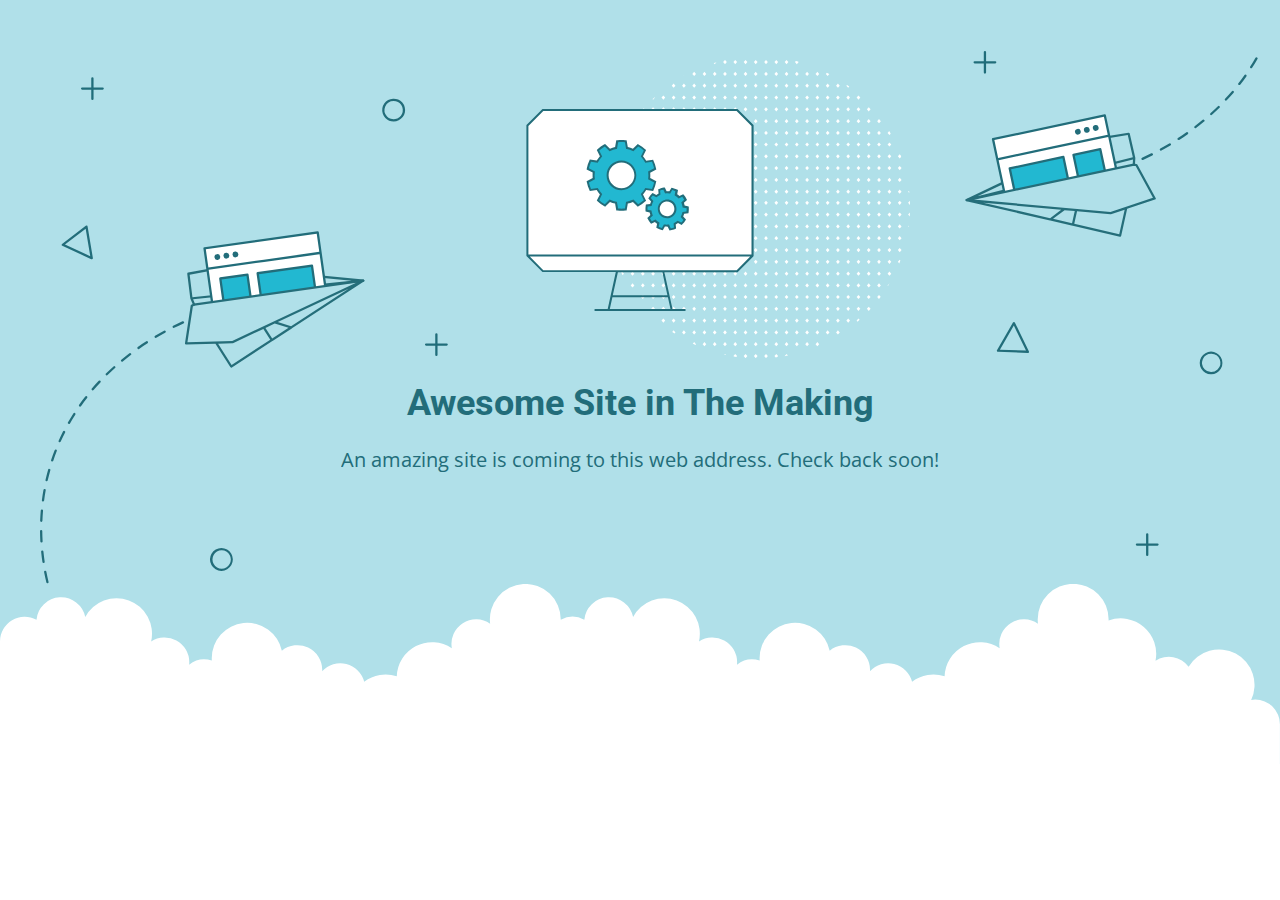
<file: Default.html>
<!DOCTYPE html>
<html lang="en">
<head>
    <meta charset="utf-8" />
    <meta name="viewport" content="width=device-width, initial-scale=1.0">
    <meta http-equiv="cache-control" content="no-store,max-age=0" />
    <meta name="robots" content="noindex" />
    <title>Under construction - Awesome site in the making!</title>
    <link href="https://fonts.googleapis.com/css?family=Open+Sans:400,700%7CRoboto:400,700" rel="stylesheet">
<style>
    * {
        box-sizing: border-box;
        -moz-box-sizing: border-box;
        -webkit-tap-highlight-color: transparent;
    }
    body {
        margin: 0;
        padding: 0;
        height: 100%;
        -webkit-text-size-adjust: 100%;
    }
    .fit-wide {
        position: relative;
        overflow: hidden;
        max-width: 1240px;
        margin: 0 auto;
        padding-top: 60px;
        padding-bottom: 60px;
        padding-left: 20px;
        padding-right: 20px;
    }
    .background-wrap { position: relative; }
    .background-wrap.cloud-blue { background-color: #b0e0e9; }
    .background-wrap.white { background-color: #fff; }
    .title { 
        position: relative; 
        text-align: center;
        margin: 20px auto 10px;
    }
    .title--regular { font-family: 'Roboto', Arial, sans-serif; }
    .title--size-large { font-size: 36px; line-height: 46px; }
    .title--size-semimedium { font-size: 20px; line-height: 28px; }
    .title--weight-normal { font-weight: 400; }
    .title--weight-bold { font-weight: 700; }
    .title--subtitle { 
        padding-bottom: 40px; 
        font-family: 'Open Sans', Arial ,sans-serif; 
        text-align: center;
    }
    .error h1,
    .error p { color: #226d7a; }
    .error--bg__cover {
        position: absolute;
        top: 0;
        width: 100%;
    }
    .error--shape__clouds svg {
        display: block;
    }
    .abstract-half-dot--circle {
        z-index: 0;
        position: absolute;
        left: 15em;
        right: 0;
        width: 300px;
        height: 300px;
        margin: 0 auto;
    }
    .icon-graphic {
        z-index: 1;
        position: relative;
        width: 300px;
        height: 300px;
        margin: 0 auto;
    }
    @media screen and (max-width: 767px) {
        .error--bg__cover { display: none; }
        .abstract-half-dot--circle { left: 0; }
    }
</style>
</head>
<body>
    <div id="container">
        <section class="error content background-wrap cloud-blue">
            <div class="fit-wide">
                <div class="error--bg__cover">
                    <svg id="b84d9c26-c1f1-49ed-af6c-5d5d2e52a772" data-name="Layer 1" xmlns="http://www.w3.org/2000/svg" viewBox="0 0 1085.037 591.033"><title>bg_under_construction</title><path d="M44.929,591.033a1,1,0,0,1-.8-.395c-1.814-2.385-3.607-4.846-5.331-7.313a1,1,0,0,1,1.64-1.146c1.708,2.446,3.485,4.884,5.283,7.249a1,1,0,0,1-.795,1.605Zm-10.314-14.77a1,1,0,0,1-.843-.46c-1.619-2.533-3.207-5.131-4.719-7.722a1,1,0,0,1,1.727-1.008c1.5,2.567,3.072,5.143,4.677,7.651a1,1,0,0,1-.842,1.539ZM25.54,560.705a1,1,0,0,1-.885-.532c-1.406-2.657-2.776-5.375-4.069-8.083a1,1,0,0,1,1.8-.862c1.281,2.683,2.638,5.377,4.031,8.009a1,1,0,0,1-.882,1.468Zm-7.763-16.251a1,1,0,0,1-.92-.608c-1.18-2.759-2.317-5.584-3.38-8.391a1,1,0,1,1,1.87-.709c1.053,2.783,2.18,5.58,3.349,8.315a1,1,0,0,1-.526,1.313A1.012,1.012,0,0,1,17.777,544.454ZM11.4,527.612a1,1,0,0,1-.949-.686c-.943-2.851-1.836-5.76-2.657-8.649a1,1,0,0,1,1.924-.547c.813,2.862,1.7,5.744,2.632,8.569a1,1,0,0,1-.636,1.262A.983.983,0,0,1,11.4,527.612Zm-4.916-17.32a1,1,0,0,1-.972-.769c-.694-2.923-1.333-5.9-1.9-8.845a1,1,0,1,1,1.964-.377c.56,2.918,1.192,5.865,1.88,8.759a1,1,0,0,1-.742,1.2A.968.968,0,0,1,6.488,510.292ZM3.1,492.613a1,1,0,0,1-.988-.855c-.435-2.971-.808-5.992-1.11-8.978a1,1,0,1,1,1.99-.2c.3,2.957.668,5.947,1.1,8.89a1,1,0,0,1-.844,1.133A.918.918,0,0,1,3.1,492.613Zm-1.8-17.9a1,1,0,0,1-1-.945c-.166-3-.265-6.039-.294-9.041a1,1,0,0,1,.99-1.009H1a1,1,0,0,1,1,.99c.029,2.972.127,5.982.292,8.949a1,1,0,0,1-.944,1.054Zm-.17-17.994H1.085a1,1,0,0,1-.963-1.036c.11-3,.293-6.038.542-9.03a1,1,0,0,1,1.993.166c-.247,2.962-.427,5.968-.536,8.938A1,1,0,0,1,1.122,456.714Zm1.5-17.929a.976.976,0,0,1-.132-.009,1,1,0,0,1-.862-1.121c.392-2.977.859-5.983,1.391-8.938a1,1,0,1,1,1.968.353C4.462,432,4,434.97,3.613,437.915A1,1,0,0,1,2.623,438.785Zm3.189-17.707a1.03,1.03,0,0,1-.226-.025,1,1,0,0,1-.75-1.2c.673-2.928,1.427-5.878,2.239-8.765A1,1,0,1,1,9,411.63c-.8,2.857-1.55,5.775-2.216,8.672A1,1,0,0,1,5.812,421.078Zm4.871-17.317a1,1,0,0,1-.949-1.317c.952-2.845,1.986-5.706,3.077-8.5a1,1,0,1,1,1.863.727c-1.078,2.766-2.1,5.6-3.043,8.411A1,1,0,0,1,10.683,403.761Zm6.532-16.752a1.018,1.018,0,0,1-.408-.087,1,1,0,0,1-.5-1.322c1.227-2.742,2.54-5.488,3.9-8.16a1,1,0,0,1,1.782.906c-1.345,2.644-2.643,5.359-3.857,8.071A1,1,0,0,1,17.215,387.009Zm8.151-16.033a.988.988,0,0,1-.5-.132,1,1,0,0,1-.372-1.364c1.485-2.6,3.06-5.2,4.681-7.74a1,1,0,1,1,1.685,1.076c-1.6,2.513-3.161,5.089-4.63,7.656A1,1,0,0,1,25.366,370.976Zm9.678-15.163a1,1,0,0,1-.815-1.578c1.727-2.439,3.544-4.882,5.4-7.257a1,1,0,1,1,1.577,1.231c-1.836,2.35-3.634,4.767-5.343,7.182A1,1,0,0,1,35.044,355.813ZM46.116,341.63a1,1,0,0,1-.759-1.651c1.944-2.268,3.976-4.533,6.039-6.734a1,1,0,1,1,1.459,1.368c-2.043,2.179-4.055,4.422-5.979,6.668A1,1,0,0,1,46.116,341.63ZM58.424,328.5a1,1,0,0,1-.7-1.715c2.134-2.087,4.354-4.169,6.6-6.187a1,1,0,0,1,1.338,1.487c-2.224,2-4.423,4.062-6.537,6.13A1,1,0,0,1,58.424,328.5Zm13.385-12.041a1,1,0,0,1-.639-1.77c2.3-1.9,4.679-3.8,7.078-5.631a1,1,0,0,1,1.214,1.589c-2.377,1.818-4.738,3.7-7.016,5.582A1,1,0,0,1,71.809,316.456ZM86.116,305.52a1,1,0,0,1-.577-1.817c2.442-1.722,4.961-3.429,7.488-5.073a1,1,0,0,1,1.091,1.675c-2.507,1.632-5,3.325-7.427,5.033A1,1,0,0,1,86.116,305.52Zm15.1-9.827a1,1,0,0,1-.516-1.858c2.571-1.542,5.209-3.06,7.841-4.513a1,1,0,1,1,.966,1.751c-2.611,1.441-5.228,2.947-7.777,4.477A1,1,0,0,1,101.213,295.693Zm15.777-8.706a1,1,0,0,1-.452-1.893c2.7-1.366,5.445-2.688,8.152-3.932a1,1,0,0,1,.835,1.818c-2.684,1.233-5.4,2.544-8.085,3.9A1,1,0,0,1,116.99,286.987Z" fill="#226d7a"/><path d="M964.741,140.005a1,1,0,0,1-.418-1.909c2.685-1.233,5.4-2.545,8.084-3.9a1,1,0,1,1,.9,1.785c-2.7,1.365-5.444,2.688-8.152,3.932A1,1,0,0,1,964.741,140.005Zm16.086-8.126a1,1,0,0,1-.485-1.875c2.61-1.44,5.227-2.947,7.779-4.477a1,1,0,1,1,1.029,1.714c-2.572,1.544-5.211,3.062-7.841,4.514A1,1,0,0,1,980.827,131.879Zm15.449-9.27a1,1,0,0,1-.547-1.838c2.513-1.636,5.011-3.329,7.427-5.032a1,1,0,0,1,1.152,1.634c-2.435,1.718-4.955,3.425-7.487,5.074A1.006,1.006,0,0,1,996.276,122.609Zm14.717-10.383a1,1,0,0,1-.609-1.794c2.375-1.814,4.736-3.692,7.018-5.582a1,1,0,1,1,1.275,1.54c-2.3,1.907-4.683,3.8-7.078,5.631A1,1,0,0,1,1010.993,112.226Zm13.863-11.488a1,1,0,0,1-.669-1.744c2.221-2,4.42-4.06,6.536-6.13a1,1,0,0,1,1.4,1.43c-2.136,2.089-4.356,4.171-6.6,6.187A1,1,0,0,1,1024.856,100.738Zm12.864-12.59a1,1,0,0,1-.729-1.684c2.047-2.183,4.058-4.427,5.98-6.668a1,1,0,0,1,1.518,1.3c-1.941,2.264-3.973,4.529-6.039,6.734A1,1,0,0,1,1037.72,88.148Zm11.71-13.665a1,1,0,0,1-.787-1.616c1.83-2.342,3.627-4.758,5.343-7.182a1,1,0,0,1,1.633,1.156c-1.735,2.449-3.551,4.891-5.4,7.257A1,1,0,0,1,1049.43,74.483ZM1059.823,59.8a1,1,0,0,1-.842-1.538c1.6-2.506,3.158-5.082,4.631-7.656a1,1,0,1,1,1.736.993c-1.489,2.6-3.064,5.207-4.681,7.739A1,1,0,0,1,1059.823,59.8Zm8.93-15.613a1,1,0,0,1-.89-1.453c1.343-2.64,2.64-5.356,3.857-8.071a1,1,0,1,1,1.825.817c-1.23,2.746-2.542,5.491-3.9,8.16A1,1,0,0,1,1068.753,44.184Zm7.35-16.411a.986.986,0,0,1-.363-.069,1,1,0,0,1-.569-1.3c1.077-2.759,2.1-5.589,3.044-8.41a1,1,0,0,1,1.9.634c-.953,2.852-1.989,5.713-3.077,8.5A1,1,0,0,1,1076.1,27.773Zm5.707-17.055a.969.969,0,0,1-.271-.038,1,1,0,0,1-.693-1.233c.8-2.856,1.55-5.774,2.216-8.672a1,1,0,0,1,1.949.448c-.674,2.93-1.426,5.879-2.239,8.766A1,1,0,0,1,1081.81,10.718Z" fill="#226d7a"/><path d="M309.461,106.337a9.971,9.971,0,0,1-7.251-3.106h0a10.012,10.012,0,1,1,7.251,3.106Zm0-17.992a8,8,0,0,0-5.8,13.508h0a8,8,0,1,0,5.8-13.508Z" fill="#226d7a"/><path d="M158.863,499.538l-.261,0a10.019,10.019,0,1,1,.261,0Zm-.012-18a8.042,8.042,0,1,0,.208,0C158.99,481.539,158.92,481.538,158.851,481.538Z" fill="#226d7a"/><path d="M1024.863,327.538c-.087,0-.174,0-.261,0a9.927,9.927,0,1,1,.261,0Zm-.012-18a8,8,0,0,0-5.794,13.511h0a7.945,7.945,0,0,0,5.6,2.486,8.038,8.038,0,0,0,5.715-2.2,8,8,0,0,0-5.309-13.8Z" fill="#226d7a"/><path d="M45.272,226.85a1,1,0,0,1-.417-.09L19.49,215.14a1,1,0,0,1-.191-1.7l20.758-15.9a1,1,0,0,1,1.594.629l4.607,27.516a1,1,0,0,1-.986,1.165ZM21.835,214.014l22.139,10.142-4.021-24.018Z" fill="#226d7a"/><path d="M864.386,308.865h-.037l-26.128-.969a1,1,0,0,1-.828-1.5L851.37,282.25a.968.968,0,0,1,.9-.5,1,1,0,0,1,.863.564l12.152,25.114a1,1,0,0,1-.9,1.435Zm-24.429-2.906,22.8.845-10.606-21.92Z" fill="#226d7a"/><path d="M54.856,76.538h-8v-8a1,1,0,0,0-2,0v8h-8a1,1,0,0,0,0,2h8v8a1,1,0,0,0,2,0v-8h8a1,1,0,1,0,0-2Z" fill="#206d7a"/><path d="M355.856,300.538h-8v-8a1,1,0,0,0-2,0v8h-8a1,1,0,0,0,0,2h8v8a1,1,0,0,0,2,0v-8h8a1,1,0,0,0,0-2Z" fill="#206d7a"/><path d="M977.856,475.538h-8v-8a1,1,0,0,0-2,0v8h-8a1,1,0,0,0,0,2h8v8a1,1,0,0,0,2,0v-8h8a1,1,0,0,0,0-2Z" fill="#206d7a"/><path d="M835.856,53.538h-8v-8a1,1,0,0,0-2,0v8h-8a1,1,0,0,0,0,2h8v8a1,1,0,1,0,2,0v-8h8a1,1,0,0,0,0-2Z" fill="#206d7a"/><path d="M283.817,245.786c0-.022.013-.042.018-.064a1.045,1.045,0,0,0,.008-.2c0-.03.011-.056.008-.085,0-.011-.008-.019-.009-.029s0-.027,0-.04v0c0-.007-.006-.014-.008-.02a.985.985,0,0,0-.088-.253.787.787,0,0,0-.039-.07c-.006-.009-.006-.02-.012-.029s-.04-.036-.057-.058a.974.974,0,0,0-.121-.143.887.887,0,0,0-.078-.059.917.917,0,0,0-.086-.05.981.981,0,0,0-.137-.07.917.917,0,0,0-.119-.038.785.785,0,0,0-.082-.015c-.022,0-.041-.015-.063-.017L160,232.857a1.019,1.019,0,0,0-.281.013l-30.052,5.685a1,1,0,0,0-.807,1.1l2.662,21.56a1.015,1.015,0,0,0,.074.272l1.966,4.574-1.156.577a1,1,0,0,0-.542.745l-5,33a1,1,0,0,0,.989,1.15h.027l25.641-.706L166.5,321.225a1,1,0,0,0,.632.44.949.949,0,0,0,.212.023,1,1,0,0,0,.545-.161l35.45-23.063a.819.819,0,0,0,.091-.041c.024-.015.036-.038.057-.055L220.349,287.4a.985.985,0,0,0,.134-.086L283.4,246.376c.023-.014.035-.038.056-.054a.98.98,0,0,0,.136-.121.848.848,0,0,0,.06-.072c.019-.026.036-.051.052-.078a.98.98,0,0,0,.072-.154A.863.863,0,0,0,283.817,245.786ZM203.178,296.18l-5.9-9.233,8.092-3.811,12.136,3.725Zm16.509-10.74-11.631-3.57,62-29.2Zm-59.732-50.579L272.732,245.58,133.39,260l-2.427-19.656ZM133.767,268.2l1.536-.768a1,1,0,0,0,.472-1.289l-1.8-4.191,143.139-14.814L168.2,298.427l-39.18,1.078Zm33.874,51.1-11.788-18.532,12.615-.347a1,1,0,0,0,.4-.1l26.583-12.519,6.052,9.464Z" fill="#256e7a"/><polygon points="249.581 250.259 242.998 203.42 143.972 217.337 150.573 264.308 249.581 250.259" fill="#fff"/><path d="M149.583,264.448l1.98-.281-3.957-28.154,48.523-6.82,48.523-6.819,3.939,28.026,1.98-.281-6.583-46.838a1,1,0,0,0-1.129-.852l-99.026,13.918a1,1,0,0,0-.852,1.129Zm92.564-59.9,2.227,15.844-48.523,6.82-48.523,6.819L145.1,218.188Z" fill="#226d7a"/><polygon points="184.236 259.531 181.538 240.333 157.771 243.673 160.474 262.903 184.236 259.531" fill="#22b8d1"/><polygon points="240.67 251.524 237.983 232.4 190.45 239.08 193.146 258.267 240.67 251.524" fill="#22b8d1"/><path d="M194.137,258.126l-2.558-18.195,45.553-6.4,2.548,18.135,1.98-.281-2.687-19.122a1,1,0,0,0-1.129-.852l-47.533,6.681a1,1,0,0,0-.851,1.129l2.7,19.188Z" fill="#226d7a"/><path d="M161.464,262.762,158.9,244.524l21.787-3.062,2.558,18.21,1.981-.281-2.7-19.2a1,1,0,0,0-1.13-.851l-23.766,3.34a1,1,0,0,0-.851,1.129l2.7,19.231Z" fill="#226d7a"/><path d="M154.779,222.382a2.537,2.537,0,1,1-2.128,2.824,2.5,2.5,0,0,1,2.128-2.824" fill="#226d7a"/><path d="M162.7,221.269a2.537,2.537,0,1,1-2.128,2.823,2.5,2.5,0,0,1,2.128-2.823" fill="#226d7a"/><path d="M170.623,220.155a2.538,2.538,0,1,1-2.128,2.824,2.5,2.5,0,0,1,2.128-2.824" fill="#226d7a"/><path d="M134.855,267.538a1,1,0,0,1-.14-1.99l148-21a1,1,0,1,1,.282,1.98l-148,21A.988.988,0,0,1,134.855,267.538Z" fill="#256e7a"/><path d="M810.138,175.693a.98.98,0,0,0,.121.12c.025.02.049.038.075.056s.053.032.082.047a.991.991,0,0,0,.169.067c.025.008.044.026.07.032l73.125,16.944a.9.9,0,0,0,.155.036l19.6,4.542c.026.008.046.026.072.032a.859.859,0,0,0,.1.008l41.2,9.547a1,1,0,0,0,.568-.035.941.941,0,0,0,.191-.094,1,1,0,0,0,.443-.63l5.214-23.6,24.336-8.106.026-.009a1,1,0,0,0,.536-1.419l-15.986-29.3a1,1,0,0,0-.763-.515l-1.284-.147.283-4.97a.947.947,0,0,0-.024-.281l-4.872-21.17a1,1,0,0,0-1.136-.763l-30.185,4.936a1.007,1.007,0,0,0-.268.084L810.452,174.137c-.02.01-.034.027-.054.037s-.048.026-.072.042a.944.944,0,0,0-.1.078.92.92,0,0,0-.1.112c-.022.026-.045.048-.065.076s-.037.053-.052.082a.986.986,0,0,0-.065.177.621.621,0,0,0-.034.074c0,.01,0,.02,0,.031,0,.026-.01.051-.013.078a1,1,0,0,0,0,.268c0,.007,0,.015,0,.022v0c0,.013.01.024.013.037s0,.02,0,.031c.008.028.027.049.037.077a.931.931,0,0,0,.077.187.522.522,0,0,0,.038.054A1.1,1.1,0,0,0,810.138,175.693Zm76.289,15.826,10.131-7.651,8.907.814-2.39,10.7Zm-61.081-14.153L893.6,183.6l-9.709,7.333Zm126.492-59.155,4.442,19.3L820.409,171.618l102.31-48.645Zm22.056,54.928-37.186,12.387L816.825,174.579,956.4,139.544l-.259,4.554a1,1,0,0,0,.884,1.051l1.706.2Zm-68.871,22.689,2.45-10.963,29.261,2.672a1.009,1.009,0,0,0,.408-.048l11.972-3.988-4.738,21.446Z" fill="#256e7a"/><polygon points="843.764 168.096 833.93 121.83 931.745 101.039 941.606 147.435 843.764 168.096" fill="#fff"/><path d="M932.723,100.831a1,1,0,0,0-1.186-.77l-97.815,20.791a1,1,0,0,0-.77,1.186l9.834,46.265,1.957-.413-5.885-27.683,47.93-10.188,47.929-10.187,5.911,27.809,1.957-.413Zm-1.749,1.394,3.327,15.65-47.929,10.188-47.93,10.188L835.116,122.6Z" fill="#226d7a"/><polygon points="908.34 154.46 904.309 135.496 927.785 130.506 931.822 149.501 908.34 154.46" fill="#22b8d1"/><polygon points="852.57 166.237 848.555 147.347 895.506 137.367 899.534 156.319 852.57 166.237" fill="#22b8d1"/><path d="M898.556,156.526l-3.82-17.972-44.995,9.563,3.807,17.913-1.956.414-4.016-18.889a1,1,0,0,1,.771-1.186l46.951-9.98a1,1,0,0,1,1.186.771l4.029,18.953Z" fill="#226d7a"/><path d="M930.844,149.708l-3.829-18.015-21.52,4.574,3.824,17.986-1.957.413L903.331,135.7a1,1,0,0,1,.77-1.186l23.476-4.99a1,1,0,0,1,1.186.771l4.037,19Z" fill="#226d7a"/><path d="M923.315,109.476a2.538,2.538,0,1,0,2.965,1.926,2.5,2.5,0,0,0-2.965-1.926" fill="#226d7a"/><path d="M915.489,111.139a2.538,2.538,0,1,0,2.966,1.926,2.5,2.5,0,0,0-2.966-1.926" fill="#226d7a"/><path d="M907.664,112.8a2.537,2.537,0,1,0,2.965,1.925,2.5,2.5,0,0,0-2.965-1.925" fill="#226d7a"/><path d="M957.482,145.094a1,1,0,0,0-.55-1.918L810.675,174.062a1,1,0,1,0,.413,1.957l146.257-30.885A1.075,1.075,0,0,0,957.482,145.094Z" fill="#256e7a"/></svg>
                </div>
                <div>
                    <div class="abstract-half-dot--circle">
                        <svg id="a57f7293-9654-4013-9c82-7cad22fc3689" data-name="Layer 1" xmlns="http://www.w3.org/2000/svg" viewBox="0 0 300 298.181"><title>circle_dots</title><polygon points="145.742 133.848 147.581 131.734 145.742 129.621 143.904 131.734 145.742 133.848" fill="#fff"/><polygon points="145.742 122.041 147.581 119.928 145.742 117.814 143.904 119.928 145.742 122.041" fill="#fff"/><polygon points="145.742 110.235 147.581 108.122 145.742 106.008 143.904 108.122 145.742 110.235" fill="#fff"/><polygon points="145.742 98.429 147.581 96.316 145.742 94.202 143.904 96.316 145.742 98.429" fill="#fff"/><polygon points="145.742 86.624 147.581 84.51 145.742 82.396 143.904 84.51 145.742 86.624" fill="#fff"/><polygon points="156.015 129.621 154.177 131.734 156.015 133.848 157.854 131.734 156.015 129.621" fill="#fff"/><polygon points="156.015 117.814 154.177 119.928 156.015 122.041 157.854 119.928 156.015 117.814" fill="#fff"/><polygon points="156.015 106.008 154.177 108.122 156.015 110.235 157.854 108.122 156.015 106.008" fill="#fff"/><polygon points="156.015 94.202 154.177 96.316 156.015 98.429 157.854 96.316 156.015 94.202" fill="#fff"/><polygon points="156.015 82.396 154.177 84.51 156.015 86.624 157.854 84.51 156.015 82.396" fill="#fff"/><polygon points="166.288 129.621 164.45 131.734 166.288 133.848 168.13 131.734 166.288 129.621" fill="#fff"/><polygon points="166.288 117.814 164.45 119.928 166.288 122.041 168.13 119.928 166.288 117.814" fill="#fff"/><polygon points="166.288 106.008 164.45 108.122 166.288 110.235 168.13 108.122 166.288 106.008" fill="#fff"/><polygon points="166.288 94.202 164.45 96.316 166.288 98.429 168.13 96.316 166.288 94.202" fill="#fff"/><polygon points="168.128 84.51 166.288 82.396 164.45 84.51 166.288 86.624 168.128 84.51" fill="#fff"/><polygon points="176.563 129.621 174.724 131.734 176.563 133.848 178.401 131.734 176.563 129.621" fill="#fff"/><polygon points="176.563 117.814 174.724 119.928 176.563 122.041 178.401 119.928 176.563 117.814" fill="#fff"/><polygon points="176.563 106.008 174.724 108.122 176.563 110.235 178.401 108.122 176.563 106.008" fill="#fff"/><polygon points="176.563 94.202 174.724 96.316 176.563 98.429 178.401 96.316 176.563 94.202" fill="#fff"/><polygon points="176.563 82.396 174.724 84.51 176.563 86.624 178.401 84.51 176.563 82.396" fill="#fff"/><polygon points="186.835 129.621 184.997 131.734 186.835 133.848 188.674 131.734 186.835 129.621" fill="#fff"/><polygon points="186.835 117.814 184.997 119.928 186.835 122.041 188.674 119.928 186.835 117.814" fill="#fff"/><polygon points="186.835 106.008 184.997 108.122 186.835 110.235 188.674 108.122 186.835 106.008" fill="#fff"/><polygon points="186.835 94.202 184.997 96.316 186.835 98.429 188.674 96.316 186.835 94.202" fill="#fff"/><polygon points="186.835 82.396 184.997 84.51 186.835 86.624 188.674 84.51 186.835 82.396" fill="#fff"/><polygon points="197.11 129.621 195.268 131.734 197.11 133.848 198.948 131.734 197.11 129.621" fill="#fff"/><polygon points="197.11 117.814 195.268 119.928 197.11 122.041 198.948 119.928 197.11 117.814" fill="#fff"/><polygon points="197.11 106.008 195.268 108.122 197.11 110.235 198.948 108.122 197.11 106.008" fill="#fff"/><polygon points="197.11 94.202 195.268 96.316 197.11 98.429 198.948 96.316 197.11 94.202" fill="#fff"/><polygon points="197.11 82.396 195.27 84.51 197.11 86.624 198.948 84.51 197.11 82.396" fill="#fff"/><polygon points="207.383 129.621 205.545 131.734 207.383 133.848 209.221 131.734 207.383 129.621" fill="#fff"/><polygon points="207.383 117.814 205.545 119.928 207.383 122.041 209.221 119.928 207.383 117.814" fill="#fff"/><polygon points="207.383 106.008 205.545 108.122 207.383 110.235 209.221 108.122 207.383 106.008" fill="#fff"/><polygon points="207.383 94.202 205.545 96.316 207.383 98.429 209.221 96.316 207.383 94.202" fill="#fff"/><polygon points="207.383 82.396 205.545 84.51 207.383 86.624 209.221 84.51 207.383 82.396" fill="#fff"/><polygon points="217.656 129.621 215.817 131.734 217.656 133.848 219.497 131.734 217.656 129.621" fill="#fff"/><polygon points="217.656 117.814 215.817 119.928 217.656 122.041 219.497 119.928 217.656 117.814" fill="#fff"/><polygon points="217.656 106.008 215.817 108.122 217.656 110.235 219.497 108.122 217.656 106.008" fill="#fff"/><polygon points="217.656 94.202 215.817 96.316 217.656 98.429 219.497 96.316 217.656 94.202" fill="#fff"/><polygon points="219.496 84.51 217.656 82.396 215.817 84.51 217.656 86.624 219.496 84.51" fill="#fff"/><polygon points="227.93 129.621 226.092 131.734 227.93 133.848 229.769 131.734 227.93 129.621" fill="#fff"/><polygon points="227.93 117.814 226.092 119.928 227.93 122.041 229.769 119.928 227.93 117.814" fill="#fff"/><polygon points="227.93 106.008 226.092 108.122 227.93 110.235 229.769 108.122 227.93 106.008" fill="#fff"/><polygon points="227.93 94.202 226.092 96.316 227.93 98.429 229.769 96.316 227.93 94.202" fill="#fff"/><polygon points="227.93 82.396 226.092 84.51 227.93 86.624 229.769 84.51 227.93 82.396" fill="#fff"/><polygon points="238.203 129.621 236.365 131.734 238.203 133.848 240.042 131.734 238.203 129.621" fill="#fff"/><polygon points="238.203 117.814 236.365 119.928 238.203 122.041 240.042 119.928 238.203 117.814" fill="#fff"/><polygon points="238.203 106.008 236.365 108.122 238.203 110.235 240.042 108.122 238.203 106.008" fill="#fff"/><polygon points="238.203 94.202 236.365 96.316 238.203 98.429 240.042 96.316 238.203 94.202" fill="#fff"/><polygon points="238.203 82.396 236.365 84.51 238.203 86.624 240.042 84.51 238.203 82.396" fill="#fff"/><polygon points="248.478 133.848 250.316 131.734 248.478 129.621 246.636 131.734 248.478 133.848" fill="#fff"/><polygon points="248.478 122.041 250.316 119.928 248.478 117.814 246.636 119.928 248.478 122.041" fill="#fff"/><polygon points="248.478 110.235 250.316 108.122 248.478 106.008 246.636 108.122 248.478 110.235" fill="#fff"/><polygon points="248.478 98.429 250.316 96.316 248.478 94.202 246.636 96.316 248.478 98.429" fill="#fff"/><polygon points="246.638 84.51 248.478 86.624 250.316 84.51 248.478 82.396 246.638 84.51" fill="#fff"/><polygon points="258.751 129.621 256.912 131.734 258.751 133.848 260.589 131.734 258.751 129.621" fill="#fff"/><polygon points="258.751 117.814 256.912 119.928 258.751 122.041 260.589 119.928 258.751 117.814" fill="#fff"/><polygon points="258.751 106.008 256.912 108.122 258.751 110.235 260.589 108.122 258.751 106.008" fill="#fff"/><polygon points="258.751 94.202 256.912 96.316 258.751 98.429 260.589 96.316 258.751 94.202" fill="#fff"/><polygon points="258.751 82.396 256.912 84.51 258.751 86.624 260.589 84.51 258.751 82.396" fill="#fff"/><polygon points="269.023 129.621 267.185 131.734 269.023 133.848 270.865 131.734 269.023 129.621" fill="#fff"/><polygon points="269.023 117.814 267.185 119.928 269.023 122.041 270.865 119.928 269.023 117.814" fill="#fff"/><polygon points="269.023 106.008 267.185 108.122 269.023 110.235 270.865 108.122 269.023 106.008" fill="#fff"/><polygon points="269.023 94.202 267.185 96.316 269.023 98.429 270.865 96.316 269.023 94.202" fill="#fff"/><polygon points="270.863 84.51 269.023 82.396 267.185 84.51 269.023 86.624 270.863 84.51" fill="#fff"/><polygon points="145.742 75.064 147.581 72.95 145.742 70.837 143.904 72.95 145.742 75.064" fill="#fff"/><polygon points="145.742 63.258 147.581 61.144 145.742 59.031 143.904 61.144 145.742 63.258" fill="#fff"/><polygon points="145.742 51.452 147.581 49.338 145.742 47.225 143.904 49.338 145.742 51.452" fill="#fff"/><polygon points="145.742 39.646 147.581 37.532 145.742 35.419 143.904 37.532 145.742 39.646" fill="#fff"/><polygon points="145.742 27.84 147.581 25.726 145.742 23.612 143.904 25.726 145.742 27.84" fill="#fff"/><polygon points="147.581 13.92 145.742 11.806 143.904 13.92 145.742 16.033 147.581 13.92" fill="#fff"/><polygon points="143.904 2.114 145.742 4.227 147.581 2.114 145.742 0 143.904 2.114" fill="#fff"/><polygon points="156.015 70.837 154.177 72.95 156.015 75.064 157.854 72.95 156.015 70.837" fill="#fff"/><polygon points="156.015 59.031 154.177 61.144 156.015 63.258 157.854 61.144 156.015 59.031" fill="#fff"/><polygon points="156.015 47.225 154.177 49.338 156.015 51.452 157.854 49.338 156.015 47.225" fill="#fff"/><polygon points="156.015 35.419 154.177 37.532 156.015 39.646 157.854 37.532 156.015 35.419" fill="#fff"/><polygon points="156.015 23.612 154.177 25.726 156.015 27.84 157.854 25.726 156.015 23.612" fill="#fff"/><polygon points="156.015 11.806 154.177 13.92 156.015 16.033 157.854 13.92 156.015 11.806" fill="#fff"/><polygon points="156.015 0 154.177 2.114 156.015 4.227 157.854 2.114 156.015 0" fill="#fff"/><polygon points="166.288 70.837 164.45 72.95 166.288 75.064 168.13 72.95 166.288 70.837" fill="#fff"/><polygon points="166.288 59.031 164.45 61.144 166.288 63.258 168.13 61.144 166.288 59.031" fill="#fff"/><polygon points="166.288 47.225 164.45 49.338 166.288 51.452 168.13 49.338 166.288 47.225" fill="#fff"/><polygon points="166.288 35.419 164.45 37.532 166.288 39.646 168.13 37.532 166.288 35.419" fill="#fff"/><polygon points="166.288 23.612 164.45 25.726 166.288 27.84 168.13 25.726 166.288 23.612" fill="#fff"/><polygon points="166.288 11.806 164.45 13.92 166.288 16.033 168.13 13.92 166.288 11.806" fill="#fff"/><polygon points="166.288 0 164.45 2.114 166.288 4.227 168.13 2.114 166.288 0" fill="#fff"/><polygon points="176.563 70.837 174.724 72.95 176.563 75.064 178.401 72.95 176.563 70.837" fill="#fff"/><polygon points="176.563 59.031 174.724 61.144 176.563 63.258 178.401 61.144 176.563 59.031" fill="#fff"/><polygon points="176.563 47.225 174.724 49.338 176.563 51.452 178.401 49.338 176.563 47.225" fill="#fff"/><polygon points="176.563 35.419 174.724 37.532 176.563 39.646 178.401 37.532 176.563 35.419" fill="#fff"/><polygon points="176.563 23.612 174.724 25.726 176.563 27.84 178.401 25.726 176.563 23.612" fill="#fff"/><polygon points="176.563 11.806 174.724 13.92 176.563 16.033 178.401 13.92 176.563 11.806" fill="#fff"/><polygon points="176.563 0 174.724 2.114 176.563 4.227 178.401 2.114 176.563 0" fill="#fff"/><polygon points="186.835 70.837 184.997 72.95 186.835 75.064 188.674 72.95 186.835 70.837" fill="#fff"/><polygon points="186.835 59.031 184.997 61.144 186.835 63.258 188.674 61.144 186.835 59.031" fill="#fff"/><polygon points="186.835 47.225 184.997 49.338 186.835 51.452 188.674 49.338 186.835 47.225" fill="#fff"/><polygon points="186.835 35.419 184.997 37.532 186.835 39.646 188.674 37.532 186.835 35.419" fill="#fff"/><polygon points="186.835 23.612 184.997 25.726 186.835 27.84 188.674 25.726 186.835 23.612" fill="#fff"/><polygon points="186.835 11.806 184.997 13.92 186.835 16.033 188.674 13.92 186.835 11.806" fill="#fff"/><path d="M186.835,4.227l1.839-2.113-.31-.356c-.826-.225-1.651-.45-2.483-.661L185,2.114Z" fill="#fff"/><polygon points="197.11 70.837 195.268 72.95 197.11 75.064 198.948 72.95 197.11 70.837" fill="#fff"/><polygon points="197.11 59.031 195.268 61.144 197.11 63.258 198.948 61.144 197.11 59.031" fill="#fff"/><polygon points="197.11 47.225 195.268 49.338 197.11 51.452 198.948 49.338 197.11 47.225" fill="#fff"/><polygon points="197.11 35.419 195.268 37.532 197.11 39.646 198.948 37.532 197.11 35.419" fill="#fff"/><polygon points="197.11 23.612 195.268 25.726 197.11 27.84 198.948 25.726 197.11 23.612" fill="#fff"/><polygon points="197.11 11.806 195.268 13.92 197.11 16.033 198.948 13.92 197.11 11.806" fill="#fff"/><polygon points="207.383 70.837 205.545 72.95 207.383 75.064 209.221 72.95 207.383 70.837" fill="#fff"/><polygon points="207.383 59.031 205.545 61.144 207.383 63.258 209.221 61.144 207.383 59.031" fill="#fff"/><polygon points="207.383 47.225 205.545 49.338 207.383 51.452 209.221 49.338 207.383 47.225" fill="#fff"/><polygon points="207.383 35.419 205.545 37.532 207.383 39.646 209.221 37.532 207.383 35.419" fill="#fff"/><polygon points="207.383 23.612 205.545 25.726 207.383 27.84 209.221 25.726 207.383 23.612" fill="#fff"/><polygon points="207.383 11.806 205.545 13.92 207.383 16.033 209.221 13.92 207.383 11.806" fill="#fff"/><polygon points="217.656 70.837 215.817 72.95 217.656 75.064 219.497 72.95 217.656 70.837" fill="#fff"/><polygon points="217.656 59.031 215.817 61.144 217.656 63.258 219.497 61.144 217.656 59.031" fill="#fff"/><polygon points="217.656 47.225 215.817 49.338 217.656 51.452 219.497 49.338 217.656 47.225" fill="#fff"/><polygon points="217.656 35.419 215.817 37.532 217.656 39.646 219.497 37.532 217.656 35.419" fill="#fff"/><polygon points="217.656 23.612 215.817 25.726 217.656 27.84 219.497 25.726 217.656 23.612" fill="#fff"/><path d="M217.656,16.033l1.753-2.011c-.842-.445-1.685-.887-2.535-1.317l-1.057,1.215Z" fill="#fff"/><polygon points="227.93 70.837 226.092 72.95 227.93 75.064 229.769 72.95 227.93 70.837" fill="#fff"/><polygon points="227.93 59.031 226.092 61.144 227.93 63.258 229.769 61.144 227.93 59.031" fill="#fff"/><polygon points="227.93 47.225 226.092 49.338 227.93 51.452 229.769 49.338 227.93 47.225" fill="#fff"/><polygon points="227.93 35.419 226.092 37.532 227.93 39.646 229.769 37.532 227.93 35.419" fill="#fff"/><polygon points="227.93 23.612 226.092 25.726 227.93 27.84 229.769 25.726 227.93 23.612" fill="#fff"/><polygon points="238.203 70.837 236.365 72.95 238.203 75.064 240.042 72.95 238.203 70.837" fill="#fff"/><polygon points="238.203 59.031 236.365 61.144 238.203 63.258 240.042 61.144 238.203 59.031" fill="#fff"/><polygon points="238.203 47.225 236.365 49.338 238.203 51.452 240.042 49.338 238.203 47.225" fill="#fff"/><polygon points="238.203 35.419 236.365 37.532 238.203 39.646 240.042 37.532 238.203 35.419" fill="#fff"/><path d="M236.365,25.726,238.2,27.84l1.084-1.246c-.744-.555-1.5-1.1-2.25-1.641Z" fill="#fff"/><polygon points="248.478 75.064 250.316 72.95 248.478 70.837 246.636 72.95 248.478 75.064" fill="#fff"/><polygon points="248.478 63.258 250.316 61.144 248.478 59.031 246.636 61.144 248.478 63.258" fill="#fff"/><polygon points="250.316 49.338 248.478 47.225 246.636 49.338 248.478 51.452 250.316 49.338" fill="#fff"/><polygon points="246.636 37.532 248.478 39.646 250.316 37.532 248.478 35.419 246.636 37.532" fill="#fff"/><polygon points="258.751 70.837 256.912 72.95 258.751 75.064 260.589 72.95 258.751 70.837" fill="#fff"/><polygon points="258.751 59.031 256.912 61.144 258.751 63.258 260.589 61.144 258.751 59.031" fill="#fff"/><polygon points="258.751 47.225 256.912 49.338 258.751 51.452 260.589 49.338 258.751 47.225" fill="#fff"/><polygon points="269.023 70.837 267.185 72.95 269.023 75.064 270.865 72.95 269.023 70.837" fill="#fff"/><polygon points="269.023 59.031 267.185 61.144 269.023 63.258 270.865 61.144 269.023 59.031" fill="#fff"/><polygon points="279.445 129.621 277.607 131.734 279.445 133.848 281.284 131.734 279.445 129.621" fill="#fff"/><polygon points="279.445 117.814 277.607 119.928 279.445 122.041 281.284 119.928 279.445 117.814" fill="#fff"/><polygon points="279.445 106.008 277.607 108.122 279.445 110.235 281.284 108.122 279.445 106.008" fill="#fff"/><polygon points="279.445 94.202 277.607 96.316 279.445 98.429 281.284 96.316 279.445 94.202" fill="#fff"/><polygon points="279.445 82.396 277.607 84.51 279.445 86.624 281.284 84.51 279.445 82.396" fill="#fff"/><polygon points="289.718 129.621 287.88 131.734 289.718 133.848 291.56 131.734 289.718 129.621" fill="#fff"/><polygon points="289.718 117.814 287.88 119.928 289.718 122.041 291.56 119.928 289.718 117.814" fill="#fff"/><polygon points="289.718 106.008 287.88 108.122 289.718 110.235 291.56 108.122 289.718 106.008" fill="#fff"/><path d="M287.88,96.316l1.838,2.113,1.515-1.739c-.151-.422-.3-.846-.451-1.267L289.718,94.2Z" fill="#fff"/><path d="M299.092,130.656l-.938,1.078,1.192,1.37Q299.229,131.877,299.092,130.656Z" fill="#fff"/><path d="M279.445,75.064l1.241-1.427q-.721-1.278-1.466-2.541l-1.613,1.854Z" fill="#fff"/><polygon points="1.838 129.621 0 131.734 1.838 133.848 3.677 131.734 1.838 129.621" fill="#fff"/><polygon points="1.838 117.814 0 119.928 1.838 122.041 3.677 119.928 1.838 117.814" fill="#fff"/><path d="M1.838,110.235l1.839-2.113-1.534-1.764q-.456,1.6-.876,3.22Z" fill="#fff"/><polygon points="12.113 129.621 10.271 131.734 12.113 133.848 13.951 131.734 12.113 129.621" fill="#fff"/><polygon points="12.113 117.814 10.271 119.928 12.113 122.041 13.951 119.928 12.113 117.814" fill="#fff"/><polygon points="12.113 106.008 10.271 108.122 12.113 110.235 13.951 108.122 12.113 106.008" fill="#fff"/><polygon points="12.113 94.202 10.271 96.316 12.113 98.429 13.951 96.316 12.113 94.202" fill="#fff"/><polygon points="12.113 82.396 10.273 84.51 12.113 86.624 13.951 84.51 12.113 82.396" fill="#fff"/><polygon points="22.533 129.621 20.695 131.734 22.533 133.848 24.371 131.734 22.533 129.621" fill="#fff"/><polygon points="22.533 117.814 20.695 119.928 22.533 122.041 24.371 119.928 22.533 117.814" fill="#fff"/><polygon points="22.533 106.008 20.695 108.122 22.533 110.235 24.371 108.122 22.533 106.008" fill="#fff"/><polygon points="22.533 94.202 20.695 96.316 22.533 98.429 24.371 96.316 22.533 94.202" fill="#fff"/><polygon points="22.533 82.396 20.695 84.51 22.533 86.624 24.371 84.51 22.533 82.396" fill="#fff"/><polygon points="32.808 129.621 30.966 131.734 32.808 133.848 34.646 131.734 32.808 129.621" fill="#fff"/><polygon points="32.808 117.814 30.966 119.928 32.808 122.041 34.646 119.928 32.808 117.814" fill="#fff"/><polygon points="32.808 106.008 30.966 108.122 32.808 110.235 34.646 108.122 32.808 106.008" fill="#fff"/><polygon points="32.808 94.202 30.966 96.316 32.808 98.429 34.646 96.316 32.808 94.202" fill="#fff"/><polygon points="32.808 82.396 30.968 84.51 32.808 86.624 34.646 84.51 32.808 82.396" fill="#fff"/><polygon points="43.08 129.621 41.242 131.734 43.08 133.848 44.919 131.734 43.08 129.621" fill="#fff"/><polygon points="43.08 117.814 41.242 119.928 43.08 122.041 44.919 119.928 43.08 117.814" fill="#fff"/><polygon points="43.08 106.008 41.242 108.122 43.08 110.235 44.919 108.122 43.08 106.008" fill="#fff"/><polygon points="43.08 94.202 41.242 96.316 43.08 98.429 44.919 96.316 43.08 94.202" fill="#fff"/><polygon points="43.08 82.396 41.242 84.51 43.08 86.624 44.919 84.51 43.08 82.396" fill="#fff"/><polygon points="53.353 129.621 51.515 131.734 53.353 133.848 55.195 131.734 53.353 129.621" fill="#fff"/><polygon points="53.353 117.814 51.515 119.928 53.353 122.041 55.195 119.928 53.353 117.814" fill="#fff"/><polygon points="53.353 106.008 51.515 108.122 53.353 110.235 55.195 108.122 53.353 106.008" fill="#fff"/><polygon points="53.353 94.202 51.515 96.316 53.353 98.429 55.195 96.316 53.353 94.202" fill="#fff"/><polygon points="55.193 84.51 53.353 82.396 51.515 84.51 53.353 86.624 55.193 84.51" fill="#fff"/><polygon points="63.628 129.621 61.789 131.734 63.628 133.848 65.466 131.734 63.628 129.621" fill="#fff"/><polygon points="63.628 117.814 61.789 119.928 63.628 122.041 65.466 119.928 63.628 117.814" fill="#fff"/><polygon points="63.628 106.008 61.789 108.122 63.628 110.235 65.466 108.122 63.628 106.008" fill="#fff"/><polygon points="63.628 94.202 61.789 96.316 63.628 98.429 65.466 96.316 63.628 94.202" fill="#fff"/><polygon points="63.628 82.396 61.789 84.51 63.628 86.624 65.466 84.51 63.628 82.396" fill="#fff"/><polygon points="73.901 129.621 72.062 131.734 73.901 133.848 75.739 131.734 73.901 129.621" fill="#fff"/><polygon points="73.901 117.814 72.062 119.928 73.901 122.041 75.739 119.928 73.901 117.814" fill="#fff"/><polygon points="73.901 106.008 72.062 108.122 73.901 110.235 75.739 108.122 73.901 106.008" fill="#fff"/><polygon points="73.901 94.202 72.062 96.316 73.901 98.429 75.739 96.316 73.901 94.202" fill="#fff"/><polygon points="73.901 82.396 72.062 84.51 73.901 86.624 75.739 84.51 73.901 82.396" fill="#fff"/><polygon points="84.174 129.621 82.335 131.734 84.174 133.848 86.015 131.734 84.174 129.621" fill="#fff"/><polygon points="84.174 117.814 82.335 119.928 84.174 122.041 86.015 119.928 84.174 117.814" fill="#fff"/><polygon points="84.174 106.008 82.335 108.122 84.174 110.235 86.015 108.122 84.174 106.008" fill="#fff"/><polygon points="84.174 94.202 82.335 96.316 84.174 98.429 86.015 96.316 84.174 94.202" fill="#fff"/><polygon points="86.014 84.51 84.174 82.396 82.335 84.51 84.174 86.624 86.014 84.51" fill="#fff"/><polygon points="94.448 129.621 92.61 131.734 94.448 133.848 96.286 131.734 94.448 129.621" fill="#fff"/><polygon points="94.448 117.814 92.61 119.928 94.448 122.041 96.286 119.928 94.448 117.814" fill="#fff"/><polygon points="94.448 106.008 92.61 108.122 94.448 110.235 96.286 108.122 94.448 106.008" fill="#fff"/><polygon points="94.448 94.202 92.61 96.316 94.448 98.429 96.286 96.316 94.448 94.202" fill="#fff"/><polygon points="94.448 82.396 92.61 84.51 94.448 86.624 96.286 84.51 94.448 82.396" fill="#fff"/><polygon points="104.721 129.621 102.883 131.734 104.721 133.848 106.559 131.734 104.721 129.621" fill="#fff"/><polygon points="104.721 117.814 102.883 119.928 104.721 122.041 106.559 119.928 104.721 117.814" fill="#fff"/><polygon points="104.721 106.008 102.883 108.122 104.721 110.235 106.559 108.122 104.721 106.008" fill="#fff"/><polygon points="104.721 94.202 102.883 96.316 104.721 98.429 106.559 96.316 104.721 94.202" fill="#fff"/><polygon points="104.721 82.396 102.883 84.51 104.721 86.624 106.559 84.51 104.721 82.396" fill="#fff"/><polygon points="114.996 129.621 113.154 131.734 114.996 133.848 116.834 131.734 114.996 129.621" fill="#fff"/><polygon points="114.996 117.814 113.154 119.928 114.996 122.041 116.834 119.928 114.996 117.814" fill="#fff"/><polygon points="114.996 106.008 113.154 108.122 114.996 110.235 116.834 108.122 114.996 106.008" fill="#fff"/><polygon points="114.996 94.202 113.154 96.316 114.996 98.429 116.834 96.316 114.996 94.202" fill="#fff"/><polygon points="114.996 82.396 113.156 84.51 114.996 86.624 116.834 84.51 114.996 82.396" fill="#fff"/><polygon points="125.268 133.848 127.107 131.734 125.268 129.621 123.43 131.734 125.268 133.848" fill="#fff"/><polygon points="125.268 122.041 127.107 119.928 125.268 117.814 123.43 119.928 125.268 122.041" fill="#fff"/><polygon points="125.268 110.235 127.107 108.122 125.268 106.008 123.43 108.122 125.268 110.235" fill="#fff"/><polygon points="125.268 98.429 127.107 96.316 125.268 94.202 123.43 96.316 125.268 98.429" fill="#fff"/><polygon points="125.268 86.624 127.107 84.51 125.268 82.396 123.43 84.51 125.268 86.624" fill="#fff"/><polygon points="135.541 133.848 137.383 131.734 135.541 129.621 133.703 131.734 135.541 133.848" fill="#fff"/><polygon points="135.541 122.041 137.383 119.928 135.541 117.814 133.703 119.928 135.541 122.041" fill="#fff"/><polygon points="135.541 110.235 137.383 108.122 135.541 106.008 133.703 108.122 135.541 110.235" fill="#fff"/><polygon points="135.541 98.429 137.383 96.316 135.541 94.202 133.703 96.316 135.541 98.429" fill="#fff"/><polygon points="135.541 86.624 137.381 84.51 135.541 82.396 133.703 84.51 135.541 86.624" fill="#fff"/><polygon points="22.533 70.837 20.695 72.95 22.533 75.064 24.371 72.95 22.533 70.837" fill="#fff"/><path d="M22.533,63.258l1.838-2.114-.387-.445c-.55.779-1.1,1.559-1.634,2.349Z" fill="#fff"/><polygon points="32.808 70.837 30.966 72.95 32.808 75.064 34.646 72.95 32.808 70.837" fill="#fff"/><polygon points="32.808 59.031 30.966 61.144 32.808 63.258 34.646 61.144 32.808 59.031" fill="#fff"/><path d="M32.808,51.452l1.838-2.114-.9-1.037c-.616.7-1.222,1.416-1.825,2.132Z" fill="#fff"/><polygon points="43.08 70.837 41.242 72.95 43.08 75.064 44.919 72.95 43.08 70.837" fill="#fff"/><polygon points="43.08 59.031 41.242 61.144 43.08 63.258 44.919 61.144 43.08 59.031" fill="#fff"/><polygon points="43.08 47.225 41.242 49.338 43.08 51.452 44.919 49.338 43.08 47.225" fill="#fff"/><path d="M43.08,39.646l1.839-2.114-.342-.393q-1.016.947-2.015,1.911Z" fill="#fff"/><polygon points="53.353 70.837 51.515 72.95 53.353 75.064 55.195 72.95 53.353 70.837" fill="#fff"/><polygon points="53.353 59.031 51.515 61.144 53.353 63.258 55.195 61.144 53.353 59.031" fill="#fff"/><polygon points="53.353 47.225 51.515 49.338 53.353 51.452 55.195 49.338 53.353 47.225" fill="#fff"/><polygon points="53.353 35.419 51.515 37.532 53.353 39.646 55.195 37.532 53.353 35.419" fill="#fff"/><polygon points="63.628 70.837 61.789 72.95 63.628 75.064 65.466 72.95 63.628 70.837" fill="#fff"/><polygon points="63.628 59.031 61.789 61.144 63.628 63.258 65.466 61.144 63.628 59.031" fill="#fff"/><polygon points="63.628 47.225 61.789 49.338 63.628 51.452 65.466 49.338 63.628 47.225" fill="#fff"/><polygon points="63.628 35.419 61.789 37.532 63.628 39.646 65.466 37.532 63.628 35.419" fill="#fff"/><polygon points="63.628 23.612 61.789 25.726 63.628 27.84 65.466 25.726 63.628 23.612" fill="#fff"/><polygon points="73.901 70.837 72.062 72.95 73.901 75.064 75.739 72.95 73.901 70.837" fill="#fff"/><polygon points="73.901 59.031 72.062 61.144 73.901 63.258 75.739 61.144 73.901 59.031" fill="#fff"/><polygon points="73.901 47.225 72.062 49.338 73.901 51.452 75.739 49.338 73.901 47.225" fill="#fff"/><polygon points="73.901 35.419 72.062 37.532 73.901 39.646 75.739 37.532 73.901 35.419" fill="#fff"/><polygon points="73.901 23.612 72.062 25.726 73.901 27.84 75.739 25.726 73.901 23.612" fill="#fff"/><path d="M73.9,16.033l.476-.547c-.214.119-.429.237-.642.357Z" fill="#fff"/><polygon points="84.174 70.837 82.335 72.95 84.174 75.064 86.015 72.95 84.174 70.837" fill="#fff"/><polygon points="84.174 59.031 82.335 61.144 84.174 63.258 86.015 61.144 84.174 59.031" fill="#fff"/><polygon points="84.174 47.225 82.335 49.338 84.174 51.452 86.015 49.338 84.174 47.225" fill="#fff"/><polygon points="84.174 35.419 82.335 37.532 84.174 39.646 86.015 37.532 84.174 35.419" fill="#fff"/><polygon points="84.174 23.612 82.335 25.726 84.174 27.84 86.015 25.726 84.174 23.612" fill="#fff"/><polygon points="84.174 11.806 82.335 13.92 84.174 16.033 86.015 13.92 84.174 11.806" fill="#fff"/><polygon points="94.448 70.837 92.61 72.95 94.448 75.064 96.286 72.95 94.448 70.837" fill="#fff"/><polygon points="94.448 59.031 92.61 61.144 94.448 63.258 96.286 61.144 94.448 59.031" fill="#fff"/><polygon points="94.448 47.225 92.61 49.338 94.448 51.452 96.286 49.338 94.448 47.225" fill="#fff"/><polygon points="94.448 35.419 92.61 37.532 94.448 39.646 96.286 37.532 94.448 35.419" fill="#fff"/><polygon points="94.448 23.612 92.61 25.726 94.448 27.84 96.286 25.726 94.448 23.612" fill="#fff"/><polygon points="94.448 11.806 92.61 13.92 94.448 16.033 96.286 13.92 94.448 11.806" fill="#fff"/><polygon points="104.721 70.837 102.883 72.95 104.721 75.064 106.559 72.95 104.721 70.837" fill="#fff"/><polygon points="104.721 59.031 102.883 61.144 104.721 63.258 106.559 61.144 104.721 59.031" fill="#fff"/><polygon points="104.721 47.225 102.883 49.338 104.721 51.452 106.559 49.338 104.721 47.225" fill="#fff"/><polygon points="104.721 35.419 102.883 37.532 104.721 39.646 106.559 37.532 104.721 35.419" fill="#fff"/><polygon points="104.721 23.612 102.883 25.726 104.721 27.84 106.559 25.726 104.721 23.612" fill="#fff"/><polygon points="104.721 11.806 102.883 13.92 104.721 16.033 106.559 13.92 104.721 11.806" fill="#fff"/><path d="M104.721,4.227l1.759-2.022c-.937.266-1.868.545-2.8.828Z" fill="#fff"/><polygon points="114.996 70.837 113.154 72.95 114.996 75.064 116.834 72.95 114.996 70.837" fill="#fff"/><polygon points="114.996 59.031 113.154 61.144 114.996 63.258 116.834 61.144 114.996 59.031" fill="#fff"/><polygon points="114.996 47.225 113.154 49.338 114.996 51.452 116.834 49.338 114.996 47.225" fill="#fff"/><polygon points="114.996 35.419 113.154 37.532 114.996 39.646 116.834 37.532 114.996 35.419" fill="#fff"/><polygon points="114.996 23.612 113.154 25.726 114.996 27.84 116.834 25.726 114.996 23.612" fill="#fff"/><polygon points="114.996 11.806 113.154 13.92 114.996 16.033 116.834 13.92 114.996 11.806" fill="#fff"/><path d="M113.154,2.114,115,4.227l1.838-2.113-1.8-2.066-.1.023Z" fill="#fff"/><polygon points="125.268 75.064 127.107 72.95 125.268 70.837 123.43 72.95 125.268 75.064" fill="#fff"/><polygon points="125.268 63.258 127.107 61.144 125.268 59.031 123.43 61.144 125.268 63.258" fill="#fff"/><polygon points="125.268 51.452 127.107 49.338 125.268 47.225 123.43 49.338 125.268 51.452" fill="#fff"/><polygon points="125.268 39.646 127.107 37.532 125.268 35.419 123.43 37.532 125.268 39.646" fill="#fff"/><polygon points="125.268 27.84 127.107 25.726 125.268 23.612 123.43 25.726 125.268 27.84" fill="#fff"/><polygon points="125.268 16.033 127.107 13.92 125.268 11.806 123.43 13.92 125.268 16.033" fill="#fff"/><polygon points="127.107 2.114 125.268 0 123.43 2.114 125.268 4.227 127.107 2.114" fill="#fff"/><polygon points="135.541 75.064 137.383 72.95 135.541 70.837 133.703 72.95 135.541 75.064" fill="#fff"/><polygon points="135.541 63.258 137.383 61.144 135.541 59.031 133.703 61.144 135.541 63.258" fill="#fff"/><polygon points="135.541 51.452 137.383 49.338 135.541 47.225 133.703 49.338 135.541 51.452" fill="#fff"/><polygon points="135.541 39.646 137.383 37.532 135.541 35.419 133.703 37.532 135.541 39.646" fill="#fff"/><polygon points="135.541 27.84 137.383 25.726 135.541 23.612 133.703 25.726 135.541 27.84" fill="#fff"/><polygon points="135.541 16.033 137.383 13.92 135.541 11.806 133.703 13.92 135.541 16.033" fill="#fff"/><polygon points="137.383 2.114 135.541 0 133.703 2.114 135.541 4.227 137.383 2.114" fill="#fff"/><polygon points="145.742 286.348 147.581 284.234 145.742 282.121 143.904 284.234 145.742 286.348" fill="#fff"/><polygon points="145.742 274.542 147.581 272.428 145.742 270.315 143.904 272.428 145.742 274.542" fill="#fff"/><polygon points="145.742 262.736 147.581 260.622 145.742 258.509 143.904 260.622 145.742 262.736" fill="#fff"/><polygon points="145.742 250.929 147.581 248.815 145.742 246.702 143.904 248.815 145.742 250.929" fill="#fff"/><polygon points="145.742 239.123 147.581 237.01 145.742 234.896 143.904 237.01 145.742 239.123" fill="#fff"/><polygon points="154.177 284.234 156.015 286.348 157.854 284.234 156.015 282.121 154.177 284.234" fill="#fff"/><polygon points="156.015 270.315 154.177 272.428 156.015 274.542 157.854 272.428 156.015 270.315" fill="#fff"/><polygon points="156.015 258.509 154.177 260.622 156.015 262.736 157.854 260.622 156.015 258.509" fill="#fff"/><polygon points="156.015 246.702 154.177 248.815 156.015 250.929 157.854 248.815 156.015 246.702" fill="#fff"/><polygon points="156.015 234.896 154.177 237.01 156.015 239.123 157.854 237.01 156.015 234.896" fill="#fff"/><polygon points="164.45 284.234 166.288 286.348 168.13 284.234 166.288 282.121 164.45 284.234" fill="#fff"/><polygon points="166.288 270.315 164.45 272.428 166.288 274.542 168.13 272.428 166.288 270.315" fill="#fff"/><polygon points="166.288 258.509 164.45 260.622 166.288 262.736 168.13 260.622 166.288 258.509" fill="#fff"/><polygon points="166.288 246.702 164.45 248.815 166.288 250.929 168.13 248.815 166.288 246.702" fill="#fff"/><polygon points="166.288 234.896 164.45 237.01 166.288 239.123 168.13 237.01 166.288 234.896" fill="#fff"/><polygon points="174.724 284.234 176.563 286.348 178.401 284.234 176.563 282.121 174.724 284.234" fill="#fff"/><polygon points="176.563 270.315 174.724 272.428 176.563 274.542 178.401 272.428 176.563 270.315" fill="#fff"/><polygon points="176.563 258.509 174.724 260.622 176.563 262.736 178.401 260.622 176.563 258.509" fill="#fff"/><polygon points="176.563 246.702 174.724 248.815 176.563 250.929 178.401 248.815 176.563 246.702" fill="#fff"/><polygon points="176.563 234.896 174.724 237.01 176.563 239.123 178.401 237.01 176.563 234.896" fill="#fff"/><polygon points="184.997 284.234 186.835 286.348 188.674 284.234 186.835 282.121 184.997 284.234" fill="#fff"/><polygon points="186.835 270.315 184.997 272.428 186.835 274.542 188.674 272.428 186.835 270.315" fill="#fff"/><polygon points="186.835 258.509 184.997 260.622 186.835 262.736 188.674 260.622 186.835 258.509" fill="#fff"/><polygon points="186.835 246.702 184.997 248.815 186.835 250.929 188.674 248.815 186.835 246.702" fill="#fff"/><polygon points="186.835 234.896 184.997 237.01 186.835 239.123 188.674 237.01 186.835 234.896" fill="#fff"/><polygon points="195.268 284.234 197.11 286.348 198.948 284.234 197.11 282.121 195.268 284.234" fill="#fff"/><polygon points="197.11 270.315 195.268 272.428 197.11 274.542 198.948 272.428 197.11 270.315" fill="#fff"/><polygon points="197.11 258.509 195.268 260.622 197.11 262.736 198.948 260.622 197.11 258.509" fill="#fff"/><polygon points="197.11 246.702 195.268 248.815 197.11 250.929 198.948 248.815 197.11 246.702" fill="#fff"/><polygon points="197.11 234.896 195.268 237.01 197.11 239.123 198.948 237.01 197.11 234.896" fill="#fff"/><polygon points="205.545 284.234 207.383 286.348 209.221 284.234 207.383 282.121 205.545 284.234" fill="#fff"/><polygon points="207.383 270.315 205.545 272.428 207.383 274.542 209.221 272.428 207.383 270.315" fill="#fff"/><polygon points="207.383 258.509 205.545 260.622 207.383 262.736 209.221 260.622 207.383 258.509" fill="#fff"/><polygon points="207.383 246.702 205.545 248.815 207.383 250.929 209.221 248.815 207.383 246.702" fill="#fff"/><polygon points="207.383 234.896 205.545 237.01 207.383 239.123 209.221 237.01 207.383 234.896" fill="#fff"/><polygon points="215.817 272.428 217.656 274.542 219.497 272.428 217.656 270.315 215.817 272.428" fill="#fff"/><polygon points="217.656 258.509 215.817 260.622 217.656 262.736 219.497 260.622 217.656 258.509" fill="#fff"/><polygon points="217.656 246.702 215.817 248.815 217.656 250.929 219.497 248.815 217.656 246.702" fill="#fff"/><polygon points="217.656 234.896 215.817 237.01 217.656 239.123 219.497 237.01 217.656 234.896" fill="#fff"/><polygon points="226.092 272.428 227.93 274.542 229.769 272.428 227.93 270.315 226.092 272.428" fill="#fff"/><polygon points="227.93 258.509 226.092 260.622 227.93 262.736 229.769 260.622 227.93 258.509" fill="#fff"/><polygon points="227.93 246.702 226.092 248.815 227.93 250.929 229.769 248.815 227.93 246.702" fill="#fff"/><polygon points="227.93 234.896 226.092 237.01 227.93 239.123 229.769 237.01 227.93 234.896" fill="#fff"/><polygon points="236.365 260.622 238.203 262.736 240.042 260.622 238.203 258.509 236.365 260.622" fill="#fff"/><polygon points="238.203 246.702 236.365 248.815 238.203 250.929 240.042 248.815 238.203 246.702" fill="#fff"/><polygon points="238.203 234.896 236.365 237.01 238.203 239.123 240.042 237.01 238.203 234.896" fill="#fff"/><path d="M248.478,258.509l-1.842,2.113.929,1.067c.7-.6,1.391-1.22,2.081-1.837Z" fill="#fff"/><polygon points="248.478 250.929 250.316 248.815 248.478 246.702 246.636 248.815 248.478 250.929" fill="#fff"/><polygon points="248.478 239.123 250.316 237.01 248.478 234.896 246.636 237.01 248.478 239.123" fill="#fff"/><polygon points="260.589 248.815 258.751 246.702 256.912 248.815 258.751 250.929 260.589 248.815" fill="#fff"/><polygon points="256.912 237.01 258.751 239.123 260.589 237.01 258.751 234.896 256.912 237.01" fill="#fff"/><path d="M269.023,234.9l-1.838,2.114,1.766,2.03q.864-1.126,1.707-2.268Z" fill="#fff"/><polygon points="145.742 227.565 147.581 225.451 145.742 223.337 143.904 225.451 145.742 227.565" fill="#fff"/><polygon points="145.742 215.759 147.581 213.645 145.742 211.531 143.904 213.645 145.742 215.759" fill="#fff"/><polygon points="145.742 203.952 147.581 201.838 145.742 199.725 143.904 201.838 145.742 203.952" fill="#fff"/><polygon points="145.742 192.146 147.581 190.032 145.742 187.919 143.904 190.032 145.742 192.146" fill="#fff"/><polygon points="145.742 180.34 147.581 178.226 145.742 176.113 143.904 178.226 145.742 180.34" fill="#fff"/><polygon points="145.742 168.534 147.581 166.42 145.742 164.307 143.904 166.42 145.742 168.534" fill="#fff"/><polygon points="145.742 156.727 147.581 154.614 145.742 152.5 143.904 154.614 145.742 156.727" fill="#fff"/><polygon points="145.742 144.921 147.581 142.808 145.742 140.694 143.904 142.808 145.742 144.921" fill="#fff"/><polygon points="156.015 223.337 154.177 225.451 156.015 227.565 157.854 225.451 156.015 223.337" fill="#fff"/><polygon points="156.015 211.531 154.177 213.645 156.015 215.759 157.854 213.645 156.015 211.531" fill="#fff"/><polygon points="156.015 199.725 154.177 201.838 156.015 203.952 157.854 201.838 156.015 199.725" fill="#fff"/><polygon points="156.015 187.919 154.177 190.032 156.015 192.146 157.854 190.032 156.015 187.919" fill="#fff"/><polygon points="156.015 176.113 154.177 178.226 156.015 180.34 157.854 178.226 156.015 176.113" fill="#fff"/><polygon points="156.015 164.307 154.177 166.42 156.015 168.534 157.854 166.42 156.015 164.307" fill="#fff"/><polygon points="156.015 152.5 154.177 154.614 156.015 156.727 157.854 154.614 156.015 152.5" fill="#fff"/><polygon points="156.015 140.694 154.177 142.808 156.015 144.921 157.854 142.808 156.015 140.694" fill="#fff"/><polygon points="168.128 225.451 166.288 223.337 164.45 225.451 166.288 227.565 168.128 225.451" fill="#fff"/><polygon points="166.288 211.531 164.45 213.645 166.288 215.759 168.13 213.645 166.288 211.531" fill="#fff"/><polygon points="166.288 199.725 164.45 201.838 166.288 203.952 168.13 201.838 166.288 199.725" fill="#fff"/><polygon points="166.288 187.919 164.45 190.032 166.288 192.146 168.13 190.032 166.288 187.919" fill="#fff"/><polygon points="166.288 176.113 164.45 178.226 166.288 180.34 168.13 178.226 166.288 176.113" fill="#fff"/><polygon points="166.288 164.307 164.45 166.42 166.288 168.534 168.13 166.42 166.288 164.307" fill="#fff"/><polygon points="166.288 152.5 164.45 154.614 166.288 156.727 168.13 154.614 166.288 152.5" fill="#fff"/><polygon points="166.288 140.694 164.45 142.808 166.288 144.921 168.13 142.808 166.288 140.694" fill="#fff"/><polygon points="176.563 223.337 174.724 225.451 176.563 227.565 178.401 225.451 176.563 223.337" fill="#fff"/><polygon points="176.563 211.531 174.724 213.645 176.563 215.759 178.401 213.645 176.563 211.531" fill="#fff"/><polygon points="176.563 199.725 174.724 201.838 176.563 203.952 178.401 201.838 176.563 199.725" fill="#fff"/><polygon points="176.563 187.919 174.724 190.032 176.563 192.146 178.401 190.032 176.563 187.919" fill="#fff"/><polygon points="176.563 176.113 174.724 178.226 176.563 180.34 178.401 178.226 176.563 176.113" fill="#fff"/><polygon points="176.563 164.307 174.724 166.42 176.563 168.534 178.401 166.42 176.563 164.307" fill="#fff"/><polygon points="176.563 152.5 174.724 154.614 176.563 156.727 178.401 154.614 176.563 152.5" fill="#fff"/><polygon points="176.563 140.694 174.724 142.808 176.563 144.921 178.401 142.808 176.563 140.694" fill="#fff"/><polygon points="186.835 223.337 184.997 225.451 186.835 227.565 188.674 225.451 186.835 223.337" fill="#fff"/><polygon points="186.835 211.531 184.997 213.645 186.835 215.759 188.674 213.645 186.835 211.531" fill="#fff"/><polygon points="186.835 199.725 184.997 201.838 186.835 203.952 188.674 201.838 186.835 199.725" fill="#fff"/><polygon points="186.835 187.919 184.997 190.032 186.835 192.146 188.674 190.032 186.835 187.919" fill="#fff"/><polygon points="186.835 176.113 184.997 178.226 186.835 180.34 188.674 178.226 186.835 176.113" fill="#fff"/><polygon points="186.835 164.307 184.997 166.42 186.835 168.534 188.674 166.42 186.835 164.307" fill="#fff"/><polygon points="186.835 152.5 184.997 154.614 186.835 156.727 188.674 154.614 186.835 152.5" fill="#fff"/><polygon points="186.835 140.694 184.997 142.808 186.835 144.921 188.674 142.808 186.835 140.694" fill="#fff"/><polygon points="197.11 223.337 195.27 225.451 197.11 227.565 198.948 225.451 197.11 223.337" fill="#fff"/><polygon points="197.11 211.531 195.268 213.645 197.11 215.759 198.948 213.645 197.11 211.531" fill="#fff"/><polygon points="197.11 199.725 195.268 201.838 197.11 203.952 198.948 201.838 197.11 199.725" fill="#fff"/><polygon points="197.11 187.919 195.268 190.032 197.11 192.146 198.948 190.032 197.11 187.919" fill="#fff"/><polygon points="197.11 176.113 195.268 178.226 197.11 180.34 198.948 178.226 197.11 176.113" fill="#fff"/><polygon points="197.11 164.307 195.268 166.42 197.11 168.534 198.948 166.42 197.11 164.307" fill="#fff"/><polygon points="197.11 152.5 195.268 154.614 197.11 156.727 198.948 154.614 197.11 152.5" fill="#fff"/><polygon points="197.11 140.694 195.268 142.808 197.11 144.921 198.948 142.808 197.11 140.694" fill="#fff"/><polygon points="207.383 223.337 205.545 225.451 207.383 227.565 209.221 225.451 207.383 223.337" fill="#fff"/><polygon points="207.383 211.531 205.545 213.645 207.383 215.759 209.221 213.645 207.383 211.531" fill="#fff"/><polygon points="207.383 199.725 205.545 201.838 207.383 203.952 209.221 201.838 207.383 199.725" fill="#fff"/><polygon points="207.383 187.919 205.545 190.032 207.383 192.146 209.221 190.032 207.383 187.919" fill="#fff"/><polygon points="207.383 176.113 205.545 178.226 207.383 180.34 209.221 178.226 207.383 176.113" fill="#fff"/><polygon points="207.383 164.307 205.545 166.42 207.383 168.534 209.221 166.42 207.383 164.307" fill="#fff"/><polygon points="207.383 152.5 205.545 154.614 207.383 156.727 209.221 154.614 207.383 152.5" fill="#fff"/><polygon points="207.383 140.694 205.545 142.808 207.383 144.921 209.221 142.808 207.383 140.694" fill="#fff"/><polygon points="219.496 225.451 217.656 223.337 215.817 225.451 217.656 227.565 219.496 225.451" fill="#fff"/><polygon points="217.656 211.531 215.817 213.645 217.656 215.759 219.497 213.645 217.656 211.531" fill="#fff"/><polygon points="217.656 199.725 215.817 201.838 217.656 203.952 219.497 201.838 217.656 199.725" fill="#fff"/><polygon points="217.656 187.919 215.817 190.032 217.656 192.146 219.497 190.032 217.656 187.919" fill="#fff"/><polygon points="217.656 176.113 215.817 178.226 217.656 180.34 219.497 178.226 217.656 176.113" fill="#fff"/><polygon points="217.656 164.307 215.817 166.42 217.656 168.534 219.497 166.42 217.656 164.307" fill="#fff"/><polygon points="217.656 152.5 215.817 154.614 217.656 156.727 219.497 154.614 217.656 152.5" fill="#fff"/><polygon points="217.656 140.694 215.817 142.808 217.656 144.921 219.497 142.808 217.656 140.694" fill="#fff"/><polygon points="227.93 223.337 226.092 225.451 227.93 227.565 229.769 225.451 227.93 223.337" fill="#fff"/><polygon points="227.93 211.531 226.092 213.645 227.93 215.759 229.769 213.645 227.93 211.531" fill="#fff"/><polygon points="227.93 199.725 226.092 201.838 227.93 203.952 229.769 201.838 227.93 199.725" fill="#fff"/><polygon points="227.93 187.919 226.092 190.032 227.93 192.146 229.769 190.032 227.93 187.919" fill="#fff"/><polygon points="227.93 176.113 226.092 178.226 227.93 180.34 229.769 178.226 227.93 176.113" fill="#fff"/><polygon points="227.93 164.307 226.092 166.42 227.93 168.534 229.769 166.42 227.93 164.307" fill="#fff"/><polygon points="227.93 152.5 226.092 154.614 227.93 156.727 229.769 154.614 227.93 152.5" fill="#fff"/><polygon points="227.93 140.694 226.092 142.808 227.93 144.921 229.769 142.808 227.93 140.694" fill="#fff"/><polygon points="238.203 223.337 236.365 225.451 238.203 227.565 240.042 225.451 238.203 223.337" fill="#fff"/><polygon points="238.203 211.531 236.365 213.645 238.203 215.759 240.042 213.645 238.203 211.531" fill="#fff"/><polygon points="238.203 199.725 236.365 201.838 238.203 203.952 240.042 201.838 238.203 199.725" fill="#fff"/><polygon points="238.203 187.919 236.365 190.032 238.203 192.146 240.042 190.032 238.203 187.919" fill="#fff"/><polygon points="238.203 176.113 236.365 178.226 238.203 180.34 240.042 178.226 238.203 176.113" fill="#fff"/><polygon points="238.203 164.307 236.365 166.42 238.203 168.534 240.042 166.42 238.203 164.307" fill="#fff"/><polygon points="238.203 152.5 236.365 154.614 238.203 156.727 240.042 154.614 238.203 152.5" fill="#fff"/><polygon points="238.203 140.694 236.365 142.808 238.203 144.921 240.042 142.808 238.203 140.694" fill="#fff"/><polygon points="246.638 225.451 248.478 227.565 250.316 225.451 248.478 223.337 246.638 225.451" fill="#fff"/><polygon points="248.478 215.759 250.316 213.645 248.478 211.531 246.636 213.645 248.478 215.759" fill="#fff"/><polygon points="248.478 203.952 250.316 201.838 248.478 199.725 246.636 201.838 248.478 203.952" fill="#fff"/><polygon points="248.478 192.146 250.316 190.032 248.478 187.919 246.636 190.032 248.478 192.146" fill="#fff"/><polygon points="248.478 180.34 250.316 178.226 248.478 176.113 246.636 178.226 248.478 180.34" fill="#fff"/><polygon points="248.478 168.534 250.316 166.42 248.478 164.307 246.636 166.42 248.478 168.534" fill="#fff"/><polygon points="248.478 156.727 250.316 154.614 248.478 152.5 246.636 154.614 248.478 156.727" fill="#fff"/><polygon points="248.478 144.921 250.316 142.808 248.478 140.694 246.636 142.808 248.478 144.921" fill="#fff"/><polygon points="258.751 223.337 256.912 225.451 258.751 227.565 260.589 225.451 258.751 223.337" fill="#fff"/><polygon points="258.751 211.531 256.912 213.645 258.751 215.759 260.589 213.645 258.751 211.531" fill="#fff"/><polygon points="258.751 199.725 256.912 201.838 258.751 203.952 260.589 201.838 258.751 199.725" fill="#fff"/><polygon points="258.751 187.919 256.912 190.032 258.751 192.146 260.589 190.032 258.751 187.919" fill="#fff"/><polygon points="258.751 176.113 256.912 178.226 258.751 180.34 260.589 178.226 258.751 176.113" fill="#fff"/><polygon points="258.751 164.307 256.912 166.42 258.751 168.534 260.589 166.42 258.751 164.307" fill="#fff"/><polygon points="258.751 152.5 256.912 154.614 258.751 156.727 260.589 154.614 258.751 152.5" fill="#fff"/><polygon points="258.751 140.694 256.912 142.808 258.751 144.921 260.589 142.808 258.751 140.694" fill="#fff"/><polygon points="267.185 225.451 269.023 227.565 270.863 225.451 269.023 223.337 267.185 225.451" fill="#fff"/><polygon points="269.023 211.531 267.185 213.645 269.023 215.759 270.865 213.645 269.023 211.531" fill="#fff"/><polygon points="269.023 199.725 267.185 201.838 269.023 203.952 270.865 201.838 269.023 199.725" fill="#fff"/><polygon points="269.023 187.919 267.185 190.032 269.023 192.146 270.865 190.032 269.023 187.919" fill="#fff"/><polygon points="269.023 176.113 267.185 178.226 269.023 180.34 270.865 178.226 269.023 176.113" fill="#fff"/><polygon points="269.023 164.307 267.185 166.42 269.023 168.534 270.865 166.42 269.023 164.307" fill="#fff"/><polygon points="269.023 152.5 267.185 154.614 269.023 156.727 270.865 154.614 269.023 152.5" fill="#fff"/><polygon points="269.023 140.694 267.185 142.808 269.023 144.921 270.865 142.808 269.023 140.694" fill="#fff"/><path d="M279.445,223.337l-1.838,2.114.384.442c.508-.83,1-1.669,1.5-2.51Z" fill="#fff"/><polygon points="277.607 213.645 279.445 215.759 281.284 213.645 279.445 211.531 277.607 213.645" fill="#fff"/><polygon points="279.445 199.725 277.607 201.838 279.445 203.952 281.284 201.838 279.445 199.725" fill="#fff"/><polygon points="279.445 187.919 277.607 190.032 279.445 192.146 281.284 190.032 279.445 187.919" fill="#fff"/><polygon points="279.445 176.113 277.607 178.226 279.445 180.34 281.284 178.226 279.445 176.113" fill="#fff"/><polygon points="279.445 164.307 277.607 166.42 279.445 168.534 281.284 166.42 279.445 164.307" fill="#fff"/><polygon points="279.445 152.5 277.607 154.614 279.445 156.727 281.284 154.614 279.445 152.5" fill="#fff"/><polygon points="279.445 140.694 277.607 142.808 279.445 144.921 281.284 142.808 279.445 140.694" fill="#fff"/><path d="M289.718,199.725l-1.838,2.113,1.385,1.593c.389-.969.764-1.946,1.134-2.925Z" fill="#fff"/><polygon points="287.88 190.032 289.718 192.146 291.56 190.032 289.718 187.919 287.88 190.032" fill="#fff"/><polygon points="289.718 176.113 287.88 178.226 289.718 180.34 291.56 178.226 289.718 176.113" fill="#fff"/><polygon points="289.718 164.307 287.88 166.42 289.718 168.534 291.56 166.42 289.718 164.307" fill="#fff"/><polygon points="289.718 152.5 287.88 154.614 289.718 156.727 291.56 154.614 289.718 152.5" fill="#fff"/><polygon points="289.718 140.694 287.88 142.808 289.718 144.921 291.56 142.808 289.718 140.694" fill="#fff"/><path d="M298.154,166.42l.6.691c.07-.534.131-1.071.195-1.606Z" fill="#fff"/><path d="M298.154,154.614l1.6,1.843q.114-1.94.18-3.893Z" fill="#fff"/><path d="M298.154,142.808l1.839,2.113.007-.008q-.035-2.051-.122-4.087Z" fill="#fff"/><path d="M2.024,188.133c.267.952.547,1.9.832,2.843l.821-.944Z" fill="#fff"/><polygon points="3.677 178.226 1.838 176.113 0 178.226 1.838 180.34 3.677 178.226" fill="#fff"/><polygon points="0 166.42 1.838 168.534 3.677 166.42 1.838 164.307 0 166.42" fill="#fff"/><polygon points="1.838 152.5 0 154.614 1.838 156.727 3.677 154.614 1.838 152.5" fill="#fff"/><polygon points="1.838 140.694 0 142.808 1.838 144.921 3.677 142.808 1.838 140.694" fill="#fff"/><path d="M12.113,211.531l-.883,1.014c.434.9.882,1.8,1.334,2.7l1.387-1.595Z" fill="#fff"/><polygon points="10.271 201.838 12.113 203.952 13.951 201.838 12.113 199.725 10.271 201.838" fill="#fff"/><polygon points="12.113 187.919 10.271 190.032 12.113 192.146 13.951 190.032 12.113 187.919" fill="#fff"/><polygon points="12.113 176.113 10.271 178.226 12.113 180.34 13.951 178.226 12.113 176.113" fill="#fff"/><polygon points="12.113 164.307 10.271 166.42 12.113 168.534 13.951 166.42 12.113 164.307" fill="#fff"/><polygon points="12.113 152.5 10.271 154.614 12.113 156.727 13.951 154.614 12.113 152.5" fill="#fff"/><polygon points="12.113 140.694 10.271 142.808 12.113 144.921 13.951 142.808 12.113 140.694" fill="#fff"/><polygon points="30.966 237.01 32.808 239.123 34.646 237.01 32.808 234.896 30.966 237.01" fill="#fff"/><polygon points="44.919 248.815 43.08 246.702 41.242 248.815 43.08 250.929 44.919 248.815" fill="#fff"/><polygon points="41.242 237.01 43.08 239.123 44.919 237.01 43.08 234.896 41.242 237.01" fill="#fff"/><polygon points="51.515 260.622 53.353 262.736 55.195 260.622 53.353 258.509 51.515 260.622" fill="#fff"/><polygon points="53.353 246.702 51.515 248.815 53.353 250.929 55.195 248.815 53.353 246.702" fill="#fff"/><polygon points="53.353 234.896 51.515 237.01 53.353 239.123 55.195 237.01 53.353 234.896" fill="#fff"/><path d="M63.628,270.315l-1.4,1.609q1.152.791,2.32,1.56l.918-1.056Z" fill="#fff"/><polygon points="61.789 260.622 63.628 262.736 65.466 260.622 63.628 258.509 61.789 260.622" fill="#fff"/><polygon points="63.628 246.702 61.789 248.815 63.628 250.929 65.466 248.815 63.628 246.702" fill="#fff"/><polygon points="63.628 234.896 61.789 237.01 63.628 239.123 65.466 237.01 63.628 234.896" fill="#fff"/><polygon points="72.062 272.428 73.901 274.542 75.739 272.428 73.901 270.315 72.062 272.428" fill="#fff"/><polygon points="73.901 258.509 72.062 260.622 73.901 262.736 75.739 260.622 73.901 258.509" fill="#fff"/><polygon points="73.901 246.702 72.062 248.815 73.901 250.929 75.739 248.815 73.901 246.702" fill="#fff"/><polygon points="73.901 234.896 72.062 237.01 73.901 239.123 75.739 237.01 73.901 234.896" fill="#fff"/><path d="M84.174,282.121l-1.428,1.641q1.3.621,2.62,1.217l.649-.745Z" fill="#fff"/><polygon points="82.335 272.428 84.174 274.542 86.015 272.428 84.174 270.315 82.335 272.428" fill="#fff"/><polygon points="84.174 258.509 82.335 260.622 84.174 262.736 86.015 260.622 84.174 258.509" fill="#fff"/><polygon points="84.174 246.702 82.335 248.815 84.174 250.929 86.015 248.815 84.174 246.702" fill="#fff"/><polygon points="84.174 234.896 82.335 237.01 84.174 239.123 86.015 237.01 84.174 234.896" fill="#fff"/><polygon points="92.61 284.234 94.448 286.348 96.286 284.234 94.448 282.121 92.61 284.234" fill="#fff"/><polygon points="94.448 270.315 92.61 272.428 94.448 274.542 96.286 272.428 94.448 270.315" fill="#fff"/><polygon points="94.448 258.509 92.61 260.622 94.448 262.736 96.286 260.622 94.448 258.509" fill="#fff"/><polygon points="94.448 246.702 92.61 248.815 94.448 250.929 96.286 248.815 94.448 246.702" fill="#fff"/><polygon points="94.448 234.896 92.61 237.01 94.448 239.123 96.286 237.01 94.448 234.896" fill="#fff"/><polygon points="102.883 284.234 104.721 286.348 106.559 284.234 104.721 282.121 102.883 284.234" fill="#fff"/><polygon points="104.721 270.315 102.883 272.428 104.721 274.542 106.559 272.428 104.721 270.315" fill="#fff"/><polygon points="104.721 258.509 102.883 260.622 104.721 262.736 106.559 260.622 104.721 258.509" fill="#fff"/><polygon points="104.721 246.702 102.883 248.815 104.721 250.929 106.559 248.815 104.721 246.702" fill="#fff"/><polygon points="104.721 234.896 102.883 237.01 104.721 239.123 106.559 237.01 104.721 234.896" fill="#fff"/><polygon points="113.154 284.234 114.996 286.348 116.834 284.234 114.996 282.121 113.154 284.234" fill="#fff"/><polygon points="114.996 270.315 113.154 272.428 114.996 274.542 116.834 272.428 114.996 270.315" fill="#fff"/><polygon points="114.996 258.509 113.154 260.622 114.996 262.736 116.834 260.622 114.996 258.509" fill="#fff"/><polygon points="114.996 246.702 113.154 248.815 114.996 250.929 116.834 248.815 114.996 246.702" fill="#fff"/><polygon points="114.996 234.896 113.154 237.01 114.996 239.123 116.834 237.01 114.996 234.896" fill="#fff"/><polygon points="125.268 286.348 127.107 284.234 125.268 282.121 123.43 284.234 125.268 286.348" fill="#fff"/><polygon points="125.268 274.542 127.107 272.428 125.268 270.315 123.43 272.428 125.268 274.542" fill="#fff"/><polygon points="125.268 262.736 127.107 260.622 125.268 258.509 123.43 260.622 125.268 262.736" fill="#fff"/><polygon points="125.268 250.929 127.107 248.815 125.268 246.702 123.43 248.815 125.268 250.929" fill="#fff"/><polygon points="125.268 239.123 127.107 237.01 125.268 234.896 123.43 237.01 125.268 239.123" fill="#fff"/><polygon points="135.541 286.348 137.383 284.234 135.541 282.121 133.703 284.234 135.541 286.348" fill="#fff"/><polygon points="135.541 274.542 137.383 272.428 135.541 270.315 133.703 272.428 135.541 274.542" fill="#fff"/><polygon points="135.541 262.736 137.383 260.622 135.541 258.509 133.703 260.622 135.541 262.736" fill="#fff"/><polygon points="135.541 250.929 137.383 248.815 135.541 246.702 133.703 248.815 135.541 250.929" fill="#fff"/><polygon points="135.541 239.123 137.383 237.01 135.541 234.896 133.703 237.01 135.541 239.123" fill="#fff"/><polygon points="20.695 225.451 22.533 227.565 24.371 225.451 22.533 223.337 20.695 225.451" fill="#fff"/><polygon points="22.533 211.531 20.695 213.645 22.533 215.759 24.371 213.645 22.533 211.531" fill="#fff"/><polygon points="22.533 199.725 20.695 201.838 22.533 203.952 24.371 201.838 22.533 199.725" fill="#fff"/><polygon points="22.533 187.919 20.695 190.032 22.533 192.146 24.371 190.032 22.533 187.919" fill="#fff"/><polygon points="22.533 176.113 20.695 178.226 22.533 180.34 24.371 178.226 22.533 176.113" fill="#fff"/><polygon points="22.533 164.307 20.695 166.42 22.533 168.534 24.371 166.42 22.533 164.307" fill="#fff"/><polygon points="22.533 152.5 20.695 154.614 22.533 156.727 24.371 154.614 22.533 152.5" fill="#fff"/><polygon points="22.533 140.694 20.695 142.808 22.533 144.921 24.371 142.808 22.533 140.694" fill="#fff"/><polygon points="32.808 223.337 30.968 225.451 32.808 227.565 34.646 225.451 32.808 223.337" fill="#fff"/><polygon points="32.808 211.531 30.966 213.645 32.808 215.759 34.646 213.645 32.808 211.531" fill="#fff"/><polygon points="32.808 199.725 30.966 201.838 32.808 203.952 34.646 201.838 32.808 199.725" fill="#fff"/><polygon points="32.808 187.919 30.966 190.032 32.808 192.146 34.646 190.032 32.808 187.919" fill="#fff"/><polygon points="32.808 176.113 30.966 178.226 32.808 180.34 34.646 178.226 32.808 176.113" fill="#fff"/><polygon points="32.808 164.307 30.966 166.42 32.808 168.534 34.646 166.42 32.808 164.307" fill="#fff"/><polygon points="32.808 152.5 30.966 154.614 32.808 156.727 34.646 154.614 32.808 152.5" fill="#fff"/><polygon points="32.808 140.694 30.966 142.808 32.808 144.921 34.646 142.808 32.808 140.694" fill="#fff"/><polygon points="43.08 223.337 41.242 225.451 43.08 227.565 44.919 225.451 43.08 223.337" fill="#fff"/><polygon points="43.08 211.531 41.242 213.645 43.08 215.759 44.919 213.645 43.08 211.531" fill="#fff"/><polygon points="43.08 199.725 41.242 201.838 43.08 203.952 44.919 201.838 43.08 199.725" fill="#fff"/><polygon points="43.08 187.919 41.242 190.032 43.08 192.146 44.919 190.032 43.08 187.919" fill="#fff"/><polygon points="43.08 176.113 41.242 178.226 43.08 180.34 44.919 178.226 43.08 176.113" fill="#fff"/><polygon points="43.08 164.307 41.242 166.42 43.08 168.534 44.919 166.42 43.08 164.307" fill="#fff"/><polygon points="43.08 152.5 41.242 154.614 43.08 156.727 44.919 154.614 43.08 152.5" fill="#fff"/><polygon points="43.08 140.694 41.242 142.808 43.08 144.921 44.919 142.808 43.08 140.694" fill="#fff"/><polygon points="55.193 225.451 53.353 223.337 51.515 225.451 53.353 227.565 55.193 225.451" fill="#fff"/><polygon points="53.353 211.531 51.515 213.645 53.353 215.759 55.195 213.645 53.353 211.531" fill="#fff"/><polygon points="53.353 199.725 51.515 201.838 53.353 203.952 55.195 201.838 53.353 199.725" fill="#fff"/><polygon points="53.353 187.919 51.515 190.032 53.353 192.146 55.195 190.032 53.353 187.919" fill="#fff"/><polygon points="53.353 176.113 51.515 178.226 53.353 180.34 55.195 178.226 53.353 176.113" fill="#fff"/><polygon points="53.353 164.307 51.515 166.42 53.353 168.534 55.195 166.42 53.353 164.307" fill="#fff"/><polygon points="53.353 152.5 51.515 154.614 53.353 156.727 55.195 154.614 53.353 152.5" fill="#fff"/><polygon points="53.353 140.694 51.515 142.808 53.353 144.921 55.195 142.808 53.353 140.694" fill="#fff"/><polygon points="63.628 223.337 61.789 225.451 63.628 227.565 65.466 225.451 63.628 223.337" fill="#fff"/><polygon points="63.628 211.531 61.789 213.645 63.628 215.759 65.466 213.645 63.628 211.531" fill="#fff"/><polygon points="63.628 199.725 61.789 201.838 63.628 203.952 65.466 201.838 63.628 199.725" fill="#fff"/><polygon points="63.628 187.919 61.789 190.032 63.628 192.146 65.466 190.032 63.628 187.919" fill="#fff"/><polygon points="63.628 176.113 61.789 178.226 63.628 180.34 65.466 178.226 63.628 176.113" fill="#fff"/><polygon points="63.628 164.307 61.789 166.42 63.628 168.534 65.466 166.42 63.628 164.307" fill="#fff"/><polygon points="63.628 152.5 61.789 154.614 63.628 156.727 65.466 154.614 63.628 152.5" fill="#fff"/><polygon points="63.628 140.694 61.789 142.808 63.628 144.921 65.466 142.808 63.628 140.694" fill="#fff"/><polygon points="73.901 223.337 72.062 225.451 73.901 227.565 75.739 225.451 73.901 223.337" fill="#fff"/><polygon points="73.901 211.531 72.062 213.645 73.901 215.759 75.739 213.645 73.901 211.531" fill="#fff"/><polygon points="73.901 199.725 72.062 201.838 73.901 203.952 75.739 201.838 73.901 199.725" fill="#fff"/><polygon points="73.901 187.919 72.062 190.032 73.901 192.146 75.739 190.032 73.901 187.919" fill="#fff"/><polygon points="73.901 176.113 72.062 178.226 73.901 180.34 75.739 178.226 73.901 176.113" fill="#fff"/><polygon points="73.901 164.307 72.062 166.42 73.901 168.534 75.739 166.42 73.901 164.307" fill="#fff"/><polygon points="73.901 152.5 72.062 154.614 73.901 156.727 75.739 154.614 73.901 152.5" fill="#fff"/><polygon points="73.901 140.694 72.062 142.808 73.901 144.921 75.739 142.808 73.901 140.694" fill="#fff"/><polygon points="86.014 225.451 84.174 223.337 82.335 225.451 84.174 227.565 86.014 225.451" fill="#fff"/><polygon points="84.174 211.531 82.335 213.645 84.174 215.759 86.015 213.645 84.174 211.531" fill="#fff"/><polygon points="84.174 199.725 82.335 201.838 84.174 203.952 86.015 201.838 84.174 199.725" fill="#fff"/><polygon points="84.174 187.919 82.335 190.032 84.174 192.146 86.015 190.032 84.174 187.919" fill="#fff"/><polygon points="84.174 176.113 82.335 178.226 84.174 180.34 86.015 178.226 84.174 176.113" fill="#fff"/><polygon points="84.174 164.307 82.335 166.42 84.174 168.534 86.015 166.42 84.174 164.307" fill="#fff"/><polygon points="84.174 152.5 82.335 154.614 84.174 156.727 86.015 154.614 84.174 152.5" fill="#fff"/><polygon points="84.174 140.694 82.335 142.808 84.174 144.921 86.015 142.808 84.174 140.694" fill="#fff"/><polygon points="94.448 223.337 92.61 225.451 94.448 227.565 96.286 225.451 94.448 223.337" fill="#fff"/><polygon points="94.448 211.531 92.61 213.645 94.448 215.759 96.286 213.645 94.448 211.531" fill="#fff"/><polygon points="94.448 199.725 92.61 201.838 94.448 203.952 96.286 201.838 94.448 199.725" fill="#fff"/><polygon points="94.448 187.919 92.61 190.032 94.448 192.146 96.286 190.032 94.448 187.919" fill="#fff"/><polygon points="94.448 176.113 92.61 178.226 94.448 180.34 96.286 178.226 94.448 176.113" fill="#fff"/><polygon points="94.448 164.307 92.61 166.42 94.448 168.534 96.286 166.42 94.448 164.307" fill="#fff"/><polygon points="94.448 152.5 92.61 154.614 94.448 156.727 96.286 154.614 94.448 152.5" fill="#fff"/><polygon points="94.448 140.694 92.61 142.808 94.448 144.921 96.286 142.808 94.448 140.694" fill="#fff"/><polygon points="104.721 223.337 102.883 225.451 104.721 227.565 106.559 225.451 104.721 223.337" fill="#fff"/><polygon points="104.721 211.531 102.883 213.645 104.721 215.759 106.559 213.645 104.721 211.531" fill="#fff"/><polygon points="104.721 199.725 102.883 201.838 104.721 203.952 106.559 201.838 104.721 199.725" fill="#fff"/><polygon points="104.721 187.919 102.883 190.032 104.721 192.146 106.559 190.032 104.721 187.919" fill="#fff"/><polygon points="104.721 176.113 102.883 178.226 104.721 180.34 106.559 178.226 104.721 176.113" fill="#fff"/><polygon points="104.721 164.307 102.883 166.42 104.721 168.534 106.559 166.42 104.721 164.307" fill="#fff"/><polygon points="104.721 152.5 102.883 154.614 104.721 156.727 106.559 154.614 104.721 152.5" fill="#fff"/><polygon points="104.721 140.694 102.883 142.808 104.721 144.921 106.559 142.808 104.721 140.694" fill="#fff"/><polygon points="114.996 223.337 113.156 225.451 114.996 227.565 116.834 225.451 114.996 223.337" fill="#fff"/><polygon points="114.996 211.531 113.154 213.645 114.996 215.759 116.834 213.645 114.996 211.531" fill="#fff"/><polygon points="114.996 199.725 113.154 201.838 114.996 203.952 116.834 201.838 114.996 199.725" fill="#fff"/><polygon points="114.996 187.919 113.154 190.032 114.996 192.146 116.834 190.032 114.996 187.919" fill="#fff"/><polygon points="114.996 176.113 113.154 178.226 114.996 180.34 116.834 178.226 114.996 176.113" fill="#fff"/><polygon points="114.996 164.307 113.154 166.42 114.996 168.534 116.834 166.42 114.996 164.307" fill="#fff"/><polygon points="114.996 152.5 113.154 154.614 114.996 156.727 116.834 154.614 114.996 152.5" fill="#fff"/><polygon points="114.996 140.694 113.154 142.808 114.996 144.921 116.834 142.808 114.996 140.694" fill="#fff"/><polygon points="125.268 227.565 127.107 225.451 125.268 223.337 123.43 225.451 125.268 227.565" fill="#fff"/><polygon points="125.268 215.759 127.107 213.645 125.268 211.531 123.43 213.645 125.268 215.759" fill="#fff"/><polygon points="125.268 203.952 127.107 201.838 125.268 199.725 123.43 201.838 125.268 203.952" fill="#fff"/><polygon points="125.268 192.146 127.107 190.032 125.268 187.919 123.43 190.032 125.268 192.146" fill="#fff"/><polygon points="125.268 180.34 127.107 178.226 125.268 176.113 123.43 178.226 125.268 180.34" fill="#fff"/><polygon points="125.268 168.534 127.107 166.42 125.268 164.307 123.43 166.42 125.268 168.534" fill="#fff"/><polygon points="125.268 156.727 127.107 154.614 125.268 152.5 123.43 154.614 125.268 156.727" fill="#fff"/><polygon points="125.268 144.921 127.107 142.808 125.268 140.694 123.43 142.808 125.268 144.921" fill="#fff"/><polygon points="135.541 227.565 137.381 225.451 135.541 223.337 133.703 225.451 135.541 227.565" fill="#fff"/><polygon points="135.541 215.759 137.383 213.645 135.541 211.531 133.703 213.645 135.541 215.759" fill="#fff"/><polygon points="135.541 203.952 137.383 201.838 135.541 199.725 133.703 201.838 135.541 203.952" fill="#fff"/><polygon points="135.541 192.146 137.383 190.032 135.541 187.919 133.703 190.032 135.541 192.146" fill="#fff"/><polygon points="135.541 180.34 137.383 178.226 135.541 176.113 133.703 178.226 135.541 180.34" fill="#fff"/><polygon points="135.541 168.534 137.383 166.42 135.541 164.307 133.703 166.42 135.541 168.534" fill="#fff"/><polygon points="135.541 156.727 137.383 154.614 135.541 152.5 133.703 154.614 135.541 156.727" fill="#fff"/><polygon points="135.541 144.921 137.383 142.808 135.541 140.694 133.703 142.808 135.541 144.921" fill="#fff"/><polygon points="145.742 298.181 147.581 296.068 145.742 293.955 143.904 296.068 145.742 298.181" fill="#fff"/><polygon points="157.854 296.068 156.015 293.955 154.177 296.068 156.015 298.181 157.854 296.068" fill="#fff"/><path d="M166.288,293.955l-1.838,2.113,1.255,1.443c.432-.049.865-.094,1.295-.147l1.13-1.3Z" fill="#fff"/><path d="M176.563,293.955l-1.839,2.113.113.13c1.058-.186,2.11-.387,3.159-.595Z" fill="#fff"/><path d="M115,293.955l-.67.768c.547.125,1.1.239,1.649.357Z" fill="#fff"/><path d="M125.268,293.955l-1.838,2.113.431.5q1.239.2,2.486.379l.76-.874Z" fill="#fff"/><path d="M135.541,293.955l-1.838,2.113,1.65,1.9.35.031,1.68-1.928Z" fill="#fff"/></svg>
                    </div>
                    <div class="icon-graphic">
                        <svg version="1.1" id="af8eecc0-9a04-4512-b48f-6065b9d1b249"
                             xmlns="http://www.w3.org/2000/svg" xmlns:xlink="http://www.w3.org/1999/xlink" x="0px" y="0px" viewBox="0 0 300 300"
                             style="enable-background:new 0 0 300 300;" xml:space="preserve">
                        <style type="text/css">
                            .st0{fill:#FFFFFF;}
                            .st1{fill:#226D7A;}
                            .st2{fill:#22B8D1;}
                        </style>
                        <polygon class="st0" points="247.1,211.2 262.6,195.6 262.6,65.5 247.1,50 52.9,50 37.4,65.5 37.4,195.6 52.9,211.2 "/>
                        <path class="st1" d="M263.6,65.5c0-0.3-0.1-0.5-0.3-0.7l-15.5-15.5c-0.2-0.2-0.4-0.3-0.7-0.3H52.9c-0.3,0-0.5,0.1-0.7,0.3L36.7,64.8
                            c-0.2,0.2-0.3,0.5-0.3,0.7v130.1c0,0.3,0.1,0.5,0.3,0.7l15.5,15.5c0.2,0.2,0.4,0.3,0.7,0.3h72.9l-8.1,36.9h-12.3c-0.6,0-1,0.4-1,1
                            s0.4,1,1,1h89.3c0.6,0,1-0.4,1-1s-0.4-1-1-1h-12.2l-8.1-36.8h72.7c0.3,0,0.5-0.1,0.7-0.3l15.5-15.5c0.1-0.1,0.2-0.2,0.2-0.3
                            c0.1-0.1,0.1-0.3,0.1-0.4V65.5z M53.3,51h193.3l14.9,14.9v128.7H38.4V65.9L53.3,51z M180.5,249h-60.7l2.6-11.8h55.5L180.5,249z
                             M177.4,235.2h-54.6l5.1-23h44.5L177.4,235.2z M246.7,210.2H53.3l-13.5-13.6h220.4L246.7,210.2z"/>
                        <path class="st2" d="M131.5,149.7c-1.3,0-2.5-0.1-3.7-0.2l-0.6-0.1l-1.1-6.8c-2.1-0.4-4.2-1.1-6.2-2l-4.9,4.8l-0.5-0.3
                            c-2.2-1.2-4.2-2.7-6.1-4.4l-0.4-0.4l3.1-6.1c-1.5-1.6-2.8-3.4-3.8-5.3l-6.8,1l-0.2-0.5c-1-2.3-1.8-4.7-2.3-7.1l-0.1-0.5l6.1-3.2
                            c-0.3-2.2-0.3-4.4,0-6.5l-6.1-3.2l0.1-0.5c0.5-2.5,1.3-4.8,2.3-7.1l0.2-0.5l6.8,1c1.1-1.9,2.4-3.7,3.8-5.3l-3.1-6.1l0.4-0.4
                            c1.9-1.7,3.9-3.2,6.1-4.4l0.5-0.3l4.9,4.8c2-0.9,4.1-1.6,6.2-2l1.1-6.8l0.6-0.1c2.5-0.3,5-0.3,7.5,0l0.6,0.1l1.1,6.8
                            c2.1,0.4,4.2,1.1,6.2,2l4.9-4.8l0.5,0.3c2.2,1.2,4.2,2.7,6.1,4.4l0.4,0.4l-3.1,6.2c1.5,1.6,2.8,3.4,3.8,5.3l6.8-1l0.2,0.5
                            c1,2.3,1.8,4.7,2.3,7.1l0.1,0.5l-6.1,3.2c0.3,2.2,0.3,4.4,0,6.5l6.1,3.2l-0.1,0.5c-0.5,2.5-1.3,4.8-2.3,7.1l-0.2,0.5l-6.8-1
                            c-1.1,1.9-2.4,3.7-3.8,5.3l3.1,6.1l-0.4,0.4c-1.9,1.7-3.9,3.2-6.1,4.4l-0.5,0.3l-4.9-4.8c-2,0.9-4.1,1.6-6.2,2l-1.1,6.8l-0.6,0.1
                            C134,149.6,132.8,149.7,131.5,149.7L131.5,149.7z M131.5,101.5c-7.7,0-13.9,6.2-13.9,13.8s6.2,13.9,13.8,13.9c7.6,0,14-6.2,14-13.9
                            l0,0C145.3,107.7,139.2,101.5,131.5,101.5L131.5,101.5z"/>
                        <path class="st1" d="M131.5,150.7c-1.3,0-2.6-0.1-3.9-0.2l-1.3-0.1l-1.2-6.8c-1.8-0.4-3.5-0.9-5.1-1.7l-4.9,4.8L114,146
                            c-2.2-1.3-4.3-2.8-6.2-4.5l-1-0.9l3.1-6.2c-1.2-1.4-2.3-2.8-3.2-4.4l-6.9,1l-0.5-1.2c-1.1-2.3-1.9-4.8-2.4-7.3l-0.3-1.3l6.1-3.2
                            c-0.1-0.9-0.1-1.8-0.1-2.7s0-1.8,0.1-2.7l-6.1-3.2l0.3-1.3c0.5-2.5,1.3-5,2.4-7.3l0.5-1.2l6.9,1c0.9-1.5,2-3,3.2-4.4l-3.1-6.2l1-0.9
                            c1.9-1.7,4-3.2,6.2-4.5l1.1-0.7l4.9,4.9c1.7-0.7,3.4-1.3,5.1-1.7l1.2-6.8l1.3-0.1c2.6-0.3,5.1-0.3,7.7,0l1.3,0.1l1.2,6.8
                            c1.8,0.4,3.5,0.9,5.1,1.7l4.9-4.8l1.1,0.7c2.2,1.3,4.3,2.8,6.2,4.5l1,0.9l-3.1,6.2c1.2,1.4,2.3,2.8,3.2,4.4l6.9-1l0.5,1.2
                            c1.1,2.3,1.9,4.8,2.4,7.3l0.3,1.3l-6.1,3.2c0.1,0.9,0.1,1.8,0.1,2.7s0,1.8-0.1,2.7l6.1,3.2l-0.3,1.3c-0.5,2.5-1.3,5-2.4,7.3
                            l-0.5,1.2l-6.9-1c-0.9,1.5-2,3-3.2,4.4l3.1,6.2l-1,0.9c-1.9,1.7-4,3.2-6.2,4.5l-1.1,0.7l-4.9-4.9c-1.7,0.7-3.4,1.3-5.1,1.7l-1.2,6.8
                            l-1.3,0.1C134.1,150.6,132.8,150.7,131.5,150.7z M128.1,148.5c2.3,0.2,4.6,0.2,6.9,0l1.1-6.7l0.7-0.1c2.1-0.4,4.1-1.1,6-1.9l0.6-0.3
                            l4.8,4.7c2-1.2,3.9-2.5,5.6-4l-3-6.1l0.5-0.5c1.4-1.5,2.7-3.3,3.7-5.1l0.3-0.6l6.7,1c0.9-2.1,1.6-4.3,2.1-6.5l-6-3.2l0.1-0.7
                            c0.3-2.1,0.3-4.2,0-6.3l-0.1-0.7l6-3.2c-0.5-2.2-1.2-4.4-2.1-6.5l-6.7,1l-0.3-0.6c-1-1.8-2.3-3.5-3.7-5.1l-0.5-0.5l3-6.1
                            c-1.7-1.5-3.6-2.9-5.6-4l-4.8,4.7l-0.6-0.3c-1.9-0.9-3.9-1.5-6-1.9l-0.7-0.1l-1.1-6.7c-2.3-0.2-4.6-0.2-6.9,0l-1.1,6.7l-0.8,0.1
                            c-2.1,0.4-4.1,1.1-6,1.9l-0.6,0.3l-4.8-4.7c-2,1.2-3.9,2.5-5.6,4l3,6.1l-0.5,0.5c-1.4,1.5-2.7,3.3-3.7,5.1l-0.3,0.6l-6.7-1
                            c-0.9,2.1-1.6,4.3-2.1,6.5l6,3.2l-0.1,0.7c-0.3,2.1-0.3,4.2,0,6.3l0.1,0.7l-6,3.2c0.5,2.2,1.2,4.4,2.1,6.5l6.7-1l0.3,0.6
                            c1,1.8,2.3,3.5,3.7,5.1l0.5,0.5l-3,6.1c1.7,1.5,3.6,2.9,5.6,4l4.8-4.7l0.6,0.3c1.9,0.9,3.9,1.5,6,1.9l0.7,0.1L128.1,148.5z
                             M131.5,130.2c-8.2,0-14.9-6.6-14.9-14.8s6.6-14.9,14.8-14.9c8.2,0,14.9,6.6,14.9,14.8l0,0C146.3,123.5,139.7,130.1,131.5,130.2z
                             M131.5,102.5c-7.1,0-12.9,5.7-12.9,12.8s5.8,12.9,12.9,12.9c7.1,0,12.9-5.8,12.9-12.9l0,0C144.3,108.2,138.6,102.5,131.5,102.5z"/>
                        <path class="st2" d="M182.7,168.8c-0.7,0.2-1.5,0.4-2.2,0.5l-0.3,0.1l-1.8-3.7c-1.3,0.1-2.6,0-3.9-0.2l-2.1,3.5l-0.3-0.1
                            c-1.5-0.4-2.9-0.9-4.2-1.6l-0.3-0.2l0.8-4.1c-1.1-0.7-2.2-1.5-3.1-2.4l-3.8,1.7l-0.2-0.3c-1-1.2-1.8-2.4-2.5-3.7l-0.2-0.3l3-2.8
                            c-0.5-1.2-0.9-2.5-1.1-3.8l-4-0.9v-0.3c-0.1-1.5,0-3,0.2-4.5l0.1-0.3l4.1-0.5c0.3-1.3,0.8-2.5,1.4-3.7l-2.8-3.1l0.2-0.3
                            c0.8-1.3,1.7-2.5,2.8-3.5l0.2-0.2l3.6,2c1-0.9,2.1-1.6,3.3-2.2l-0.4-4.1l0.3-0.1c1.4-0.6,2.9-1,4.3-1.2l0.3-0.1l1.8,3.7
                            c1.3-0.1,2.6,0,3.9,0.2l2.1-3.6l0.3,0.1c1.5,0.4,2.9,0.9,4.2,1.6l0.3,0.1l-0.8,4.1c1.1,0.7,2.2,1.5,3.1,2.4l3.8-1.7l0.2,0.3
                            c1,1.2,1.8,2.4,2.5,3.8l0.2,0.3l-3,2.8c0.5,1.2,0.9,2.5,1.1,3.8l4,0.9v0.3c0.1,1.5,0,3-0.2,4.5l-0.1,0.3l-4.1,0.5
                            c-0.3,1.3-0.8,2.5-1.4,3.7l2.8,3.1l-0.2,0.3c-0.8,1.3-1.7,2.5-2.8,3.5l-0.2,0.2l-3.6-2c-1,0.9-2.1,1.6-3.3,2.2l0.4,4.1l-0.3,0.1
                            C184.1,168.4,183.4,168.6,182.7,168.8L182.7,168.8z M174.8,140.9c-4.4,1.2-7,5.8-5.8,10.3c1.2,4.4,5.8,7,10.3,5.8
                            c4.5-1.2,7-5.8,5.8-10.3l0,0C183.9,142.2,179.3,139.7,174.8,140.9L174.8,140.9z"/>
                        <path class="st1" d="M179.5,170.5l-1.8-3.8c-0.9,0-1.9,0-2.8-0.1l-2.1,3.6l-1.1-0.3c-1.5-0.4-3-0.9-4.4-1.6l-1-0.5l0.8-4.1
                            c-0.8-0.5-1.5-1.1-2.2-1.7l-3.8,1.7l-0.7-0.8c-1-1.2-1.9-2.5-2.6-3.9l-0.5-1l3.1-2.9c-0.2-0.4-0.3-0.9-0.4-1.3s-0.2-0.9-0.3-1.4
                            l-4.1-0.9l-0.1-1.1c-0.1-1.6,0-3.2,0.2-4.7l0.2-1.1l4.2-0.5c0.3-0.9,0.6-1.8,1-2.6l-2.8-3.1l0.6-0.9c0.8-1.3,1.8-2.6,2.9-3.7
                            l0.8-0.8l3.7,2c0.7-0.6,1.5-1.1,2.3-1.5l-0.4-4.2l1-0.4c1.5-0.6,3-1,4.5-1.3l1.1-0.2l1.8,3.8c0.9,0,1.9,0,2.8,0.1l2.1-3.6l1.1,0.3
                            c1.5,0.4,3,0.9,4.4,1.6l1,0.5l-0.8,4.1c0.8,0.5,1.5,1.1,2.2,1.7l3.8-1.7l0.7,0.8c1,1.2,1.9,2.5,2.6,3.9l0.5,1l-3.1,2.9
                            c0.2,0.4,0.3,0.9,0.4,1.3c0.1,0.4,0.2,0.9,0.3,1.4l4.1,0.9l0.1,1.1c0.1,1.6,0,3.2-0.2,4.7l-0.2,1.1l-4.2,0.5c-0.3,0.9-0.6,1.8-1,2.6
                            l2.8,3.1l-0.6,0.9c-0.8,1.3-1.8,2.6-2.9,3.7l-0.8,0.8l-3.7-2c-0.7,0.6-1.5,1.1-2.3,1.5l0.4,4.2l-1,0.4c-0.7,0.3-1.5,0.5-2.2,0.8l0,0
                            c-0.8,0.2-1.5,0.4-2.3,0.5L179.5,170.5z M179,164.6l1.7,3.7c0.6-0.1,1.1-0.2,1.7-0.4c0.6-0.2,1.1-0.3,1.6-0.5l-0.4-4l0.6-0.3
                            c1.1-0.6,2.1-1.2,3.1-2l0.5-0.4l3.5,1.9c0.8-0.8,1.5-1.7,2.1-2.7l-2.7-3l0.3-0.6c0.6-1.1,1-2.3,1.3-3.5l0.2-0.7l4-0.5
                            c0.1-1.1,0.2-2.3,0.1-3.4l-4-0.8l-0.1-0.7c-0.1-0.6-0.2-1.2-0.4-1.8c-0.2-0.6-0.4-1.2-0.6-1.8l-0.3-0.6l3-2.8c-0.6-1-1.2-2-1.9-2.9
                            l-3.7,1.7l-0.5-0.5c-0.9-0.9-1.8-1.6-2.9-2.3l-0.6-0.4l0.8-4c-1-0.5-2.1-0.9-3.2-1.2l-2,3.5l-0.7-0.1c-1.2-0.2-2.5-0.2-3.7-0.2
                            l-0.7,0.1l-1.7-3.7c-1.1,0.2-2.2,0.5-3.3,0.9l0.4,4l-0.6,0.3c-1.1,0.6-2.1,1.2-3.1,2l-0.5,0.4l-3.5-1.9c-0.8,0.8-1.5,1.7-2.1,2.7
                            l2.7,3l-0.3,0.6c-0.6,1.1-1,2.3-1.3,3.5l-0.2,0.7l-4,0.5c-0.1,1.1-0.2,2.3-0.1,3.4l4,0.8l0.1,0.7c0.1,0.6,0.2,1.2,0.4,1.8
                            c0.2,0.6,0.4,1.2,0.6,1.8l0.3,0.6l-3,2.8c0.6,1,1.2,2,1.9,2.9l3.7-1.7l0.5,0.5c0.9,0.9,1.9,1.6,2.9,2.3l0.6,0.4l-0.8,4
                            c1,0.5,2.1,0.9,3.2,1.2l2-3.5l0.7,0.1c1.2,0.2,2.5,0.2,3.7,0.1H179z M177.1,158.2c-5.2,0-9.3-4.2-9.3-9.3c0-4.2,2.8-7.9,6.8-9l0,0
                            c5-1.4,10.1,1.5,11.5,6.5s-1.5,10.1-6.5,11.5C178.8,158.1,177.9,158.2,177.1,158.2z M175.1,141.8c-3.9,1.1-6.2,5.1-5.1,9
                            s5.1,6.2,9,5.1c3.9-1.1,6.2-5.1,5.1-9c-0.5-1.9-1.8-3.5-3.5-4.4C179,141.6,177,141.3,175.1,141.8z"/>
                        </svg>
                    </div>
                </div>
                <h1 class="title title--regular title--size-large title--weight-bold">Awesome Site in The Making</h1>
                <p class="title title--subtitle title--size-semimedium title--weight-normal">An amazing site is coming to this web address. Check back soon!</p>
            </div>
            <div class="error--shape__clouds">
                <svg id="f95fc14d-9eb7-4d11-bcb9-651fb6dd69f0" data-name="Layer 1" xmlns="http://www.w3.org/2000/svg" viewBox="0 0 2074.144 292.377"><title>clouds_shape</title><path d="M2034.093,187.309a40.338,40.338,0,0,0-6.537.579,57.445,57.445,0,0,0-101.344-53.826,39.917,39.917,0,0,0-53.631-9.69,57.478,57.478,0,0,0-76.107-65.161c.019-.589.045-1.175.045-1.767a57.443,57.443,0,1,0-114.885,0,58.165,58.165,0,0,0,.412,6.781,39.929,39.929,0,0,0-62.076,39.726,57.431,57.431,0,0,0-89.212,45.7,57.427,57.427,0,0,0-52.738,8.725,39.97,39.97,0,0,0-68.167-16.906c.043-.757.114-1.507.114-2.276a40.049,40.049,0,0,0-65.428-30.986,57.445,57.445,0,0,0-113.6,12.12c0,1.258.055,2.5.134,3.739a39.956,39.956,0,0,0-36.784,6.689,40.715,40.715,0,0,0,.212-4.139A40.019,40.019,0,0,0,1132.73,93a57.443,57.443,0,0,0-106.758-39.516,40.05,40.05,0,0,0-79.081,4.36,40.116,40.116,0,0,0-38.16.022c0-.139.011-.277.011-.417a57.443,57.443,0,1,0-114.474,6.781,39.929,39.929,0,0,0-62.076,39.726,57.431,57.431,0,0,0-89.212,45.7,57.427,57.427,0,0,0-52.738,8.725,39.97,39.97,0,0,0-68.167-16.906c.043-.757.114-1.507.114-2.276a40.049,40.049,0,0,0-65.428-30.986,57.445,57.445,0,0,0-113.6,12.12c0,1.258.055,2.5.134,3.739a39.956,39.956,0,0,0-36.784,6.689,40.715,40.715,0,0,0,.212-4.139A40.019,40.019,0,0,0,244.952,93,57.443,57.443,0,0,0,138.194,53.479a40.05,40.05,0,0,0-79.081,4.36A40.066,40.066,0,0,0,0,93.074v199.3H2074.144V227.363A40.052,40.052,0,0,0,2034.093,187.309Z" fill="#fff"/></svg>
            </div>
        </section>
    </div>
</body>
</html>
</file>
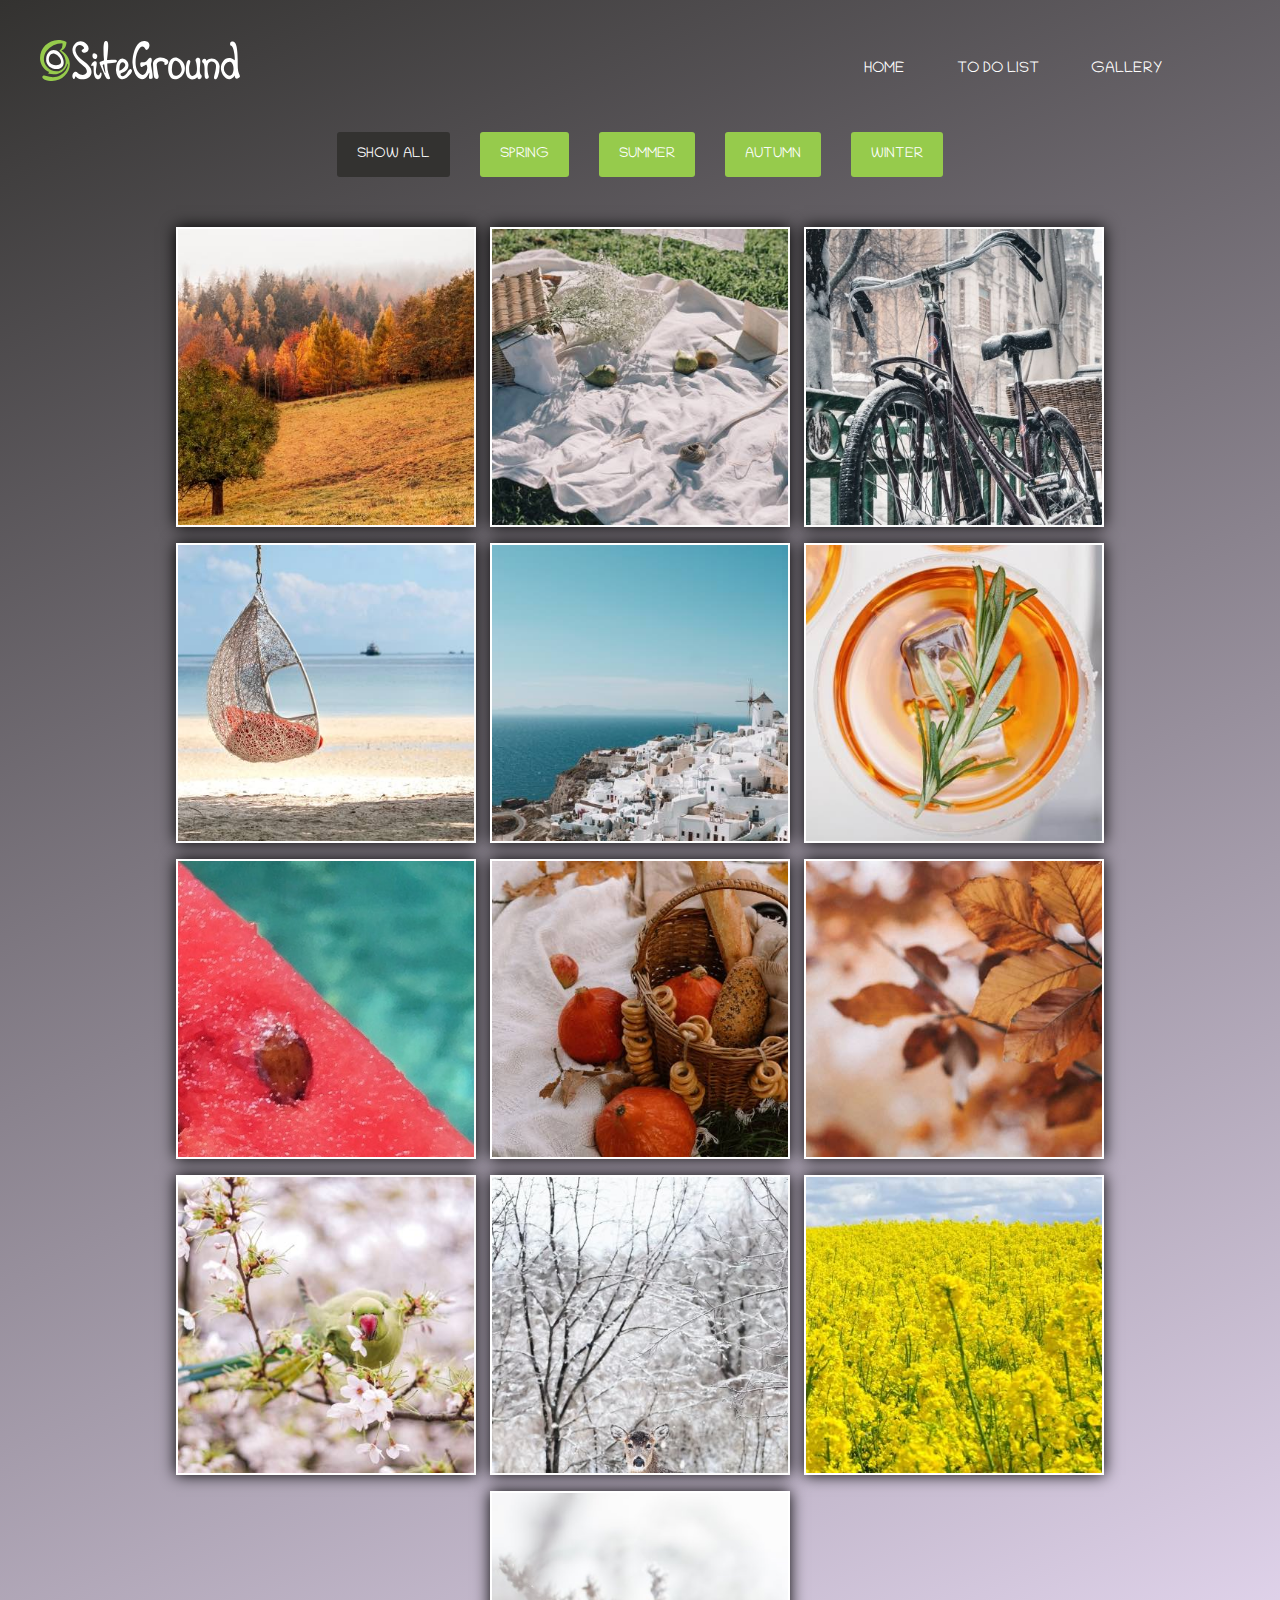
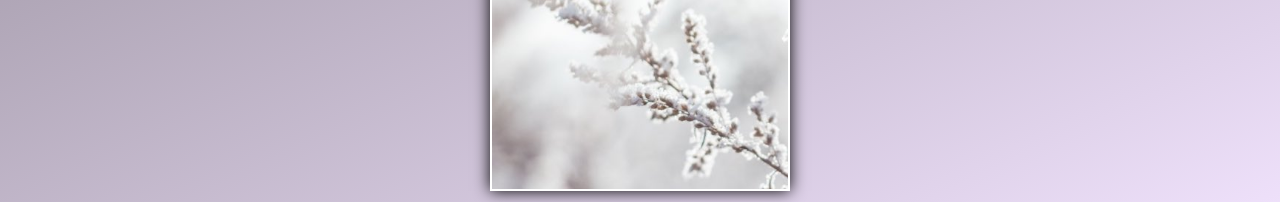
<file: gallery.html>
<!DOCTYPE html>
<html>
<head>
	<meta charset="utf-8">
	<meta name="viewport" content="width=device-width, initial-scale=1">
	<title>Junior JS Dev</title>
	<link href="https://fonts.googleapis.com/css?family=Chilanka" rel="stylesheet">
	<link rel="stylesheet" type="text/css" href="css/style.css">
	<link rel="stylesheet" type="text/css" href="css/gallery.css">
	<link rel="stylesheet" type="text/css" href="css/styleMOBI.css">

</head>
<body>
	<a id="button"></a>
	<header>
		<nav>
			<div class="logo">
				<img src="siteground-logo-white-transparent-vector.svg">
			</div>
			<div class="menubutton">
				<!-- <img src="images/threelines.png"> -->
				<div class="line1"></div>
				<div class="line2"></div>
				<div class="line3"></div>
			</div>
			<div class="menu">
				<a id="mobileLogo" href="https://portfolio.danielstoychev.com/"><img src="images/siteground-logo-white.png"></a>
				<br>
				<!-- <button class="closeMenu" onclick="openMenu()">&#10007;</button> -->
				<a href="https://portfolio.danielstoychev.com">Home</a>
				<a href="https://portfolio.danielstoychev.com/todo.html">To do list</a>
				<a href="https://portfolio.danielstoychev.com/gallery.html">Gallery</a>
			</div>
		</nav>
		<div style="clear: both;"></div>

	</header>

	<main>
		<div class="btnContainer">
			<ul>
				<li class="list active" data-filter="all">Show All</button>
				<li class="list" data-filter="spring">Spring</button>
				<li class="list" data-filter="summer">Summer</button>
				<li class="list" data-filter="autumn">Autumn</button>
				<li class="list" data-filter="winter">Winter</button>	
			</ul>		
		</div>
		
			<div class="images">
				<div class="item" data-item="autumn" onclick="openModal();currentSlide(1)"><img src="images/gallery/autumn1Thumb.jpg"><div class="overlay"><span><img src="images/gallery/magnifying-glass.png"></span></div></div>
				<div class="item" data-item="spring" onclick="openModal();currentSlide(2)"><img src="images/gallery/spring2Thumb.jpg"><div class="overlay"><span><img src="images/gallery/magnifying-glass.png"></span></div></div>
				<div class="item" data-item="winter" onclick="openModal();currentSlide(3)"><img src="images/gallery/winter2Thumb.jpg"><div class="overlay"><span><img src="images/gallery/magnifying-glass.png"></span></div></div>
				<div class="item" data-item="summer" onclick="openModal();currentSlide(4)"><img src="images/gallery/summer1Thumb.jpg"><div class="overlay"><span><img src="images/gallery/magnifying-glass.png"></span></div></div>
				<div class="item" data-item="summer" onclick="openModal();currentSlide(5)"><img src="images/gallery/summer2Thumb.jpg"><div class="overlay"><span><img src="images/gallery/magnifying-glass.png"></span></div></div>
				<div class="item" data-item="summer" onclick="openModal();currentSlide(6)"><img src="images/gallery/summer3Thumb.jpg"><div class="overlay"><span><img src="images/gallery/magnifying-glass.png"></span></div></div>
				<div class="item" data-item="summer" onclick="openModal();currentSlide(7)"><img src="images/gallery/summer4Thumb.jpg"><div class="overlay"><span><img src="images/gallery/magnifying-glass.png"></span></div></div>
				<div class="item" data-item="autumn" onclick="openModal();currentSlide(8)"><img src="images/gallery/autumn3Thumb.jpg"><div class="overlay"><span><img src="images/gallery/magnifying-glass.png"></span></div></div>
				<div class="item" data-item="autumn" onclick="openModal();currentSlide(9)"><img src="images/gallery/autumn2Thumb.jpg"><div class="overlay"><span><img src="images/gallery/magnifying-glass.png"></span></div></div>
				
				<div class="item" data-item="spring" onclick="openModal();currentSlide(10)"><img src="images/gallery/spring1Thumb.jpg"><div class="overlay"><span><img src="images/gallery/magnifying-glass.png"></span></div></div>
				<div class="item" data-item="winter" onclick="openModal();currentSlide(11)"><img src="images/gallery/winter3Thumb.jpg"><div class="overlay"><span><img src="images/gallery/magnifying-glass.png"></span></div></div>
				<div class="item" data-item="spring" onclick="openModal();currentSlide(12)"><img src="images/gallery/spring3Thumb.jpg"><div class="overlay"><span><img src="images/gallery/magnifying-glass.png"></span></div></div>
				<div class="item" data-item="winter" onclick="openModal();currentSlide(13)"><img src="images/gallery/winter1Thumb.jpg"><div class="overlay"><span><img src="images/gallery/magnifying-glass.png"></span></div></div>
				
			</div>

			<!-- <div class="images">
				<div class="item" data-item="spring" onclick="openModal();currentSlide(1)"><img src="images/gallery/spring1Thumb.jpg" ><div class="overlay"><span><img src="images/gallery/magnifying-glass.png"></span></div></div>
				<div class="item" data-item="spring" onclick="openModal();currentSlide(2)"><img src="images/gallery/spring2Thumb.jpg"><div class="overlay"><span><img src="images/gallery/magnifying-glass.png"></span></div></div>
				<div class="item" data-item="spring" onclick="openModal();currentSlide(3)"><img src="images/gallery/spring3Thumb.jpg"><div class="overlay"><span><img src="images/gallery/magnifying-glass.png"></span></div></div>
				<div class="item" data-item="summer" onclick="openModal();currentSlide(4)"><img src="images/gallery/summer1Thumb.jpg"><div class="overlay"><span><img src="images/gallery/magnifying-glass.png"></span></div></div>
				<div class="item" data-item="summer" onclick="openModal();currentSlide(5)"><img src="images/gallery/summer2Thumb.jpg"><div class="overlay"><span><img src="images/gallery/magnifying-glass.png"></span></div></div>
				<div class="item" data-item="summer" onclick="openModal();currentSlide(6)"><img src="images/gallery/summer3Thumb.jpg"><div class="overlay"><span><img src="images/gallery/magnifying-glass.png"></span></div></div> -->
				<!-- <div class="item" data-item="summer" onclick="openModal();currentSlide(7)"><img src="images/gallery/summer4Thumb.jpg"><div class="overlay"><span><img src="images/gallery/magnifying-glass.png"></span></div></div> -->
				<!-- <div class="item" data-item="autumn" onclick="openModal();currentSlide(7)"><img src="images/gallery/autumn1Thumb.jpg"><div class="overlay"><span><img src="images/gallery/magnifying-glass.png"></span></div></div>
				<div class="item" data-item="autumn" onclick="openModal();currentSlide(8)"><img src="images/gallery/autumn2Thumb.jpg"><div class="overlay"><span><img src="images/gallery/magnifying-glass.png"></span></div></div>
				
				<div class="item" data-item="autumn" onclick="openModal();currentSlide(9)"><img src="images/gallery/autumn3Thumb.jpg"><div class="overlay"><span><img src="images/gallery/magnifying-glass.png"></span></div></div>
				<div class="item" data-item="winter" onclick="openModal();currentSlide(10)"><img src="images/gallery/winter1Thumb.jpg"><div class="overlay"><span><img src="images/gallery/magnifying-glass.png"></span></div></div>
				<div class="item" data-item="winter" onclick="openModal();currentSlide(11)"><img src="images/gallery/winter2Thumb.jpg"><div class="overlay"><span><img src="images/gallery/magnifying-glass.png"></span></div></div>
				<div class="item" data-item="winter" onclick="openModal();currentSlide(12)"><img src="images/gallery/winter3Thumb.jpg"><div class="overlay"><span><img src="images/gallery/magnifying-glass.png"></span></div></div>
				
			</div> -->

			


			<div id="myModal" class="modal">
				<span class="close" onclick="closeModal()">&#10007;<p style="font-size: 15px;">or anywhere else :)</p></span>
				<div class="modal-content">

				    <div class="mySlides" data-item="autumn">
						<img src="images/gallery/autumn1.jpg" id="smallIMG">
					</div>
					<div class="mySlides" data-item="spring">
						<img src="images/gallery/spring2.jpg" id="bigIMG">
					</div>
					<div class="mySlides" data-item="winter">
						<img src="images/gallery/winter2.jpg" id="smallIMG">
					</div>
					<div class="mySlides" data-item="summer">
						<img src="images/gallery/summer1.jpg" id="bigIMG">
					</div>
					<div class="mySlides" data-item="summer">
						<img src="images/gallery/summer2.jpg" id="bigIMG">
					</div>
					<div class="mySlides" data-item="summer">
						<img src="images/gallery/summer3.jpg" id="bigIMG">
					</div>
					<div class="mySlides" data-item="summer">
						<img src="images/gallery/summer4.jpg" id="smallIMG">
					</div>
					<div class="mySlides" data-item="autumn">
						<img src="images/gallery/autumn3.jpg" id="smallIMG">
					</div>
					<div class="mySlides" data-item="autumn">
						<img src="images/gallery/autumn2.jpg" id="smallIMG">
					</div>
					<div class="mySlides" data-item="spring">
						<img src="images/gallery/spring1.jpg" id="bigIMG">
					</div>
					<div class="mySlides" data-item="winter">
						<img src="images/gallery/winter3.jpg" id="bigIMG">
					</div>
					<div class="mySlides" data-item="spring">
						<img src="images/gallery/spring3.jpg" id="smallIMG">
					</div>
					<div class="mySlides" data-item="winter">
						<img src="images/gallery/winter1.jpg" id="bigIMG">
					</div>



					<!-- <div class="mySlides" data-item="spring">
						<img src="images/gallery/spring1.jpg" id="smallIMG">
					</div>
					<div class="mySlides" data-item="spring">
						<img src="images/gallery/spring2.jpg" id="bigIMG">
					</div>
					<div class="mySlides" data-item="spring">
						<img src="images/gallery/spring3.jpg" id="smallIMG">
					</div>

					<div class="mySlides" data-item="summer">
						<img src="images/gallery/summer1.jpg" id="bigIMG">
					</div>
					<div class="mySlides" data-item="summer">
						<img src="images/gallery/summer2.jpg" id="bigIMG">
					</div>
					<div class="mySlides" data-item="summer">
						<img src="images/gallery/summer3.jpg" id="bigIMG">
					</div>
					<div class="mySlides active" data-item="summer">
						<img src="images/gallery/summer4.jpg" id="smallIMG">
					</div> 
					<div class="mySlides" data-item="autumn">
						<img src="images/gallery/autumn1.jpg" id="smallIMG">
					</div>
					<div class="mySlides" data-item="autumn">
						<img src="images/gallery/autumn2.jpg" id="smallIMG">
					</div>
					<div class="mySlides" data-item="autumn">
						<img src="images/gallery/autumn3.jpg" id="bigIMG">
					</div>
					<div class="mySlides" data-item="winter">
						<img src="images/gallery/winter1.jpg" id="smallIMG">
					</div>
					<div class="mySlides" data-item="winter">
						<img src="images/gallery/winter2.jpg" id="smallIMG">
					</div>
					<div class="mySlides" data-item="winter">
						<img src="images/gallery/winter3.jpg" id="bigIMG">
					</div> -->

				<!-- <a class="prev" onclick="plusSlides(-1)">&#10094;</a>
    			<a class="next" onclick="plusSlides(1)">&#10095;</a> -->
			</div>
		</div>
		
	</main>


<script type="text/javascript" src="js/scriptGallery.js"></script>

</body>
</html>
</file>
<file: css/style.css>
* {
	margin: 0;
	padding: 0;
	/*font-family: 'Shadows Into Light', cursive;*/
	font-family: 'Chilanka', sans-serif;

}

body {
	background-color: black;
}

header {
	height: 100vh;
}

#myVideo {
	position: absolute;
 	right: 0;
 	top: 0;
	min-width: 100%;
 	min-height: 100%;
 	opacity: 0.5;
 	color: white;
 	z-index: -1;
}

nav {
	width: 100%;
}

.logo {
	width: 30%;
	float: left;
	padding-top: 40px;
	padding-left: 40px;

}

.logo img {
	width: 200px;
}

.menubutton {
	display: none;
}

.menubutton {
	width: fit-content;
	height: auto;
	position: absolute;
	border-radius: 4px;
	cursor: pointer;
	display: block;
	margin: 30px;
	right: 8px;
    top: 8px;
    opacity: 0;
}
.menubutton:hover {
	background-color: #333230;
}
.menubutton:active {
	background-color: #333230
}
.line1,.line2,.line3 {
	width: 38px;
	height: 4px;
	background-color: #96cb4c;
	border-radius: 50px;
	margin:	9px 7px;
	transition: 0.2s;
} 
.active .line1 {
	transform: translate(0px, 13px)rotate(45deg);
	background-color: white;
}
.active .line2 {
	opacity: 0;
}
.active .line3 {
	transform: translate(0px, -13px)rotate(-45deg);
	background-color: white;
}

.closeMenu {
	display: none;
}
.menu {
	float: right;
	margin-top: 40px;
	margin-right: 100px;
	padding-top: 20px;
	padding-left: 20px;
	display: block;
}
.menu br {
	display: none;
}
.menu img {
	display: none;
}

nav a {
	font-size: 15px;
	text-decoration: none;
	color: white;
	margin-right: 18px;
	margin-left: 30px;
	text-transform: uppercase;

}


.menu a:hover {
	border-top: 4px solid #96cb4c;
	padding-top: 56px;
	color: #96cb4c;
	text-decoration: none;
	
}

.menu a:focus {
	color: #96cb4c;
	text-decoration: none;
}

.header_content {
	margin-top: 10%;
	margin-left: auto;
	margin-right: auto;
	width: 60%;
	text-align: center;
	color: white;
}

.header_content h2 {
	padding: 30px;
	font-size: 20px;
	line-height: 25pt;
}

.header_content h1 {
	font-size: 40px;
}

#firstname {
	text-transform: uppercase;
}

#animation_container {
	width: 150px;
	background: none;
	transform: rotate(180deg);
	display: block;
	border: none;
	margin-left: auto;
	margin-right: auto;
}

#animation_container:hover {
	cursor: pointer;
}

#to_video {
	text-transform: uppercase;
	font-size: 15px;
	font-weight: bolder;
	width: 250px;
	background-color: #96cb4c;
	border: none;
	padding-top: 15px;
	padding-bottom: 15px;
	padding-left: 20px;
	padding-right: 20px;
	color: white;
	border-radius: 5px;
	-webkit-transition: 1s;
	margin-bottom: 20px;
}

#to_video:hover {
	cursor: pointer;
	background-color: #79A63D;
}

/*------section1-------*/

.section1 {
	background: url(https://portfolio.danielstoychev.com/images/court.jpg);
	background-size: cover;
	width: 100%;
    margin-left: auto;
    margin-right: auto;
    color: white;
    padding-top: 100px;
    padding-bottom: 60px;
    text-align: center;

}

.section1 h1 {
	padding-bottom: 30px;
	font-size: 50px;
}

.section1 hr {
	width: 10%;
	margin-left: auto;
    margin-right: auto;
    border-top:2px solid white;
    border-color: #96cb4c;
}

.section1 p {
	padding-top: 30px;
	padding-bottom: 30px;
	font-size: 20px;
	width: 50%;
	margin-left: auto;
    margin-right: auto;
}

#email {
	width: 40%;
	height: 30px;
	margin-top: 30px;
	margin-bottom: 30px;
}

#email_button {
	text-transform: uppercase;
	font-size: 15px;
	width: 200px;
	background-color: #96cb4c;
	border: none;
	padding-top: 15px;
	padding-bottom: 15px;
	padding-left: 20px;
	padding-right: 20px;
	color: white;
	border-radius: 3px;
	-webkit-transition: 1s;
}

#email_button:hover {
	cursor: pointer;
	background-color: #79A63D;
}

#clarification {
	color: white;
	font-family: serif;
	font-size: 15px;
}
/*------section2-------*/

.section2 {
	background: url(https://portfolio.danielstoychev.com/images/grasscourt.jpg);
	background-size: cover;
	background-attachment: fixed;
    color: white;
    padding-top: 100px;
    padding-bottom: 100px;
    padding-left: 60px;
    padding-right: 60px;
    display: flex;
}

.text1 {
	background-color: rgba(0, 0, 0, 0.64);
	padding:20px;
	margin-bottom: 30px;
	width: 40%;
	float: left;
	margin-top: 60px;
}

.text1 h2 {
	padding-top: 20px;
	padding-bottom: 20px;
}

.video_section {
	width: 50%;
	float: right;
	vertical-align: middle;
	margin-top: 50px;
}


/*------section2-------*//*FADEINLEFT/RIGHT---START---*/

.text1 {
	-webkit-animation: fadeInLeft 2s both;
	-moz-animation: fadeInLeft 2s both;
	-o-animation: fadeInLeft 2s both;
	animation: fadeInLeft 2s both;
}


/*DEPRICATED??????@-webkit-keyframes fadeInLeft {      ????????????????????????
	0%{
		opacity: 0;
		-webkit-transform: translateX(-100px);
	}
	100%{
		opacity: 1;
		-webkit-transform: translateX(0);
	}
}
@-moz-keyframes fadeInLeft {
	0%{
		opacity: 0;
		-moz-transform: translateX(-100px);
	}
	100%{
		opacity: 1;
		-moz-transform: translateX(0);
	}
}
@-o-keyframes fadeInLeft {
	0%{
		opacity: 0;
		-o-transform: translateX(-100px);
	}
	100%{
		opacity: 1;
		-o-transform: translateX(0);
	}
}*/
@keyframes fadeInLeft {
	0%{
		opacity: 0;
		transform: translateX(-200px);
	}
	100%{
		opacity: 1;
		transform: translateX(0);
	}
}

.video_section{
		-webkit-animation: fadeInRight 2s both;
	-moz-animation: fadeInRight 2s both;
	-o-animation: fadeInRight 2s both;
	animation: fadeInRight 2s both;
}

/*@-webkit-keyframes fadeInLeft {
	0%{
		opacity: 0;
		-webkit-transform: translateX(-100px);
	}
	100%{
		opacity: 1;
		-webkit-transform: translateX(0);
	}
}
@-moz-keyframes fadeInLeft {
	0%{
		opacity: 0;
		-moz-transform: translateX(-100px);
	}
	100%{
		opacity: 1;
		-moz-transform: translateX(0);
	}
}
@-o-keyframes fadeInLeft {
	0%{
		opacity: 0;
		-o-transform: translateX(-100px);
	}
	100%{
		opacity: 1;
		-o-transform: translateX(0);
	}
}
@eyframes fadeInLeft {
	0%{
		opacity: 0;
		transform: translateX(-100px);
	}
	100%{
		opacity: 1;
		transform: translateX(0);
	}
}
*/
@keyframes fadeInRight {
	0%{
		opacity: 0;
		transform: translateX(200px);
	}
	100%{
		opacity: 1;
		transform: translateX(0);
	}
}


/*------section2-------*//*FADEINLEFT/RIGHT---END---*/
/*------section3-------*/

.section3 {
	background: url(https://portfolio.danielstoychev.com/images/tournament.jpg);
	background-size: cover;
	background-position: center;
    padding-top: 250px;
    padding-bottom: 250px;
    padding-left: 60px;
    padding-right: 60px;
    display: flex;
    justify-content: center;
    text-align: center;
    
}

.section3 a {
	text-transform: uppercase;
	text-decoration: none;
	font-size: 15px;
	font-weight: bolder;
	width: 250px;
	background-color: #96cb4c;
	border: none;
	padding-top: 15px;
	padding-bottom: 15px;
	/*padding-left: 20px;
	padding-right: 20px;*/
	color: white;
	border-radius: 5px;
	-webkit-transition: 1s;
}

.section3 a:hover {
	background-color: #79A63D;
}

.todo {
	-webkit-animation: fadeInLeft 2s both;
	-moz-animation:fadeInLeft 2s both;
	-o-animation:fadeInLeft 2s both;
	animation:fadeInLeft 2s both;
	margin-right: 30px;
}

.gallery {
	-webkit-animation: fadeInRigth 2s both;
	-moz-animation:fadeInRigth 2s both;
	-o-animation:fadeInRigth 2s both;
	animation:fadeInRight 2s both;
	margin-left: 30px;
}

/*------FOOTER-------*/

footer {
	background-color: #333230;
	text-align: center;
}

.footer_content {
	-webkit-animation: fadeIn 2s both;
	-moz-animation: fadeIn 2s both;
	-o-animation: fadeIn 2s both;
	animation: fadeIn 2s both;
}

@keyframes fadeIn {
	0%{
		opacity: 0;
		
	}
	100%{
		opacity: 1;
		
	}
}

footer > .footer_parent > .footer_content > a >img {
	width: 15%;
	margin-top: 50px;
	margin-bottom: 20px;
}

footer hr {
	width: 80%;
	margin-left: auto;
    margin-right: auto;
    border-top:1px solid white;
    border-color: #96cb4c;
}

.social {
	margin-bottom: 50px;
}

.social > a > img {
	width: 25px;
	padding-left: 5px;
	padding-right: 5px;
}

.rights {
	color: white;
	width: 90%;
	margin-top: 50px;
	padding-bottom: 50px;
	margin-right: auto;
	margin-left: auto;
}

#right {
	float: left;
}

#designed {
	float: right;
}



.social img {
	width: 30px;
	color: white;
}

/*BUTTON-SCROLLER*/

button:focus { outline: none; }

#button {
  display: inline-block;
  background-color: #96cb4c;
  width: 50px;
  height: 50px;
  text-align: center;
  border-radius: 50px;
  position: fixed;
  bottom: 60px;
  right: 30px;
  transition: background-color .3s, 
    opacity .5s, visibility .5s;
  opacity: 0;
  visibility: hidden;
  z-index: 1000;
  text-decoration: none;
}
#button::after {
  content: "\f19d";
  font-family: FontAwesome;
  font-weight: normal;
  font-style: normal;
  font-size: 1.5em;
  line-height: 50px;
  color: #fff;
}
#button:hover {
  cursor: pointer;
  
}
#button:active {
  background-color: #048ace;
}
#button.show {
  opacity: 0.8;
  visibility: visible;
}

/*END-BUTTON-SCROLLER*/
</file>
<file: css/gallery.css>
* {
	/* margin: 0;
	padding: 0; */
	/*font-family: 'Shadows Into Light', cursive;*/
	/* font-family: 'Chilanka', sans-serif;*/
	box-sizing: border-box; 
}

body {
	background: linear-gradient(155deg, #333230, #EEE0FA);
	min-height: 100vh;
}

nav {
	width: 100%;
}

header {
	height: unset;
}

/* .logo {
	width: 30%;
	float: left;
	padding-top: 40px;
	padding-left: 50px;

}

.logo img {
	width: 200px;
}

.menubutton {
	display: none;
}

.menu {
	float: right;
	margin-top: 40px;
	margin-right: 100px;
	padding-top: 20px;
	padding-left: 20px;
}

nav a {
	font-size: 15px;
	text-decoration: none;
	color: #333230;
	margin-right: 18px;
	margin-left: 30px;
	text-transform: uppercase;

}


.menu a:hover {
	border-top: 4px solid #96cb4c;
	padding-top: 56px;
	color: #96cb4c;
	text-decoration: none;
	
}

.menu a:focus {
	color: #96cb4c;
	text-decoration: none;
} */

/*#####################################*/
.btnContainer {
	text-align:	center;
	margin-top: 30px;
	margin-bottom: 30px;
}

ul {
	display: flex;
    justify-content: center;
    list-style-type: none;
}

.btnContainer li {
	text-transform: uppercase;
	font-size: 14px;
	background-color: #96cb4c;
	border: none;
	padding-top: 15px;
	padding-bottom: 15px;
	padding-left: 20px;
	padding-right: 20px;
	color: white;
	border-radius: 3px;
	-webkit-transition: 1s;
	margin: 15px;
}

.btnContainer li:hover {
	cursor: pointer;
	background-color: #79A63D;
}

.btnContainer li.active {
	background-color: #333230;
}

.images {
	width: 90%;
/*	height: 100%;*/
	/*column-count: 3;
	column-width: 300px;*/
	margin-left: auto;
	margin-right: auto;
	text-align: center;
}

.item {
	width: 300px;
	height: 300px;
	position: relative;
	cursor: pointer;
	display: inline-block;
	margin: 5px;
	box-shadow: 0px 0px 15px black;

}

.item > img {
	width: 100%;
	height: 100%;
	/*margin-left: auto;
	margin-right: auto;*/
	display: block;
/*	margin-bottom: 15px;*/
	border:	2px solid white;
}

.item.hide {
	display: none;
}


.overlay {
  position: absolute;
  width: 100%;
  height: 100%;
  background: rgba(0, 0, 0, 0.34);
  top: 0;
  left: 0;
  transform: scale(0);
  transition: all 0.2s ease-in-out;
  color: #fff;
  /* center overlay content */
  display: flex;
  align-items: center;
  justify-content: center;

}

/* hover */
.item:hover .overlay {
  transform: scale(1);
}

.overlay img {
	width: 35px;
}

/*---------------------------MODAL----------------------------*/
.modal {
	display: none;
	position: fixed;
	z-index: 1;
	padding-top: 100px;
	left: 0;
	top: 0;
	width: 100%;
	height: 100vh;
	background: rgba(0, 0, 0, 0.64);
}

.modal-content {
  /*position: relative;
  margin: auto;
  width: 90%;
  margin:0 auto;*/
}

/* The Close Button */
.close {
	color: white;
  	position: absolute;
  	top: 10px;
  	right: 25px;
  	font-size: 31px;
  	font-weight: bold;
  	transition: 1s;
}

.close p {
	display: inline-block;
	margin-left: 10px;
}

.close:hover,
.close:focus {
  color: #999;
  text-decoration: none;
  cursor: pointer;
}

.mySlides {
  display: none;
}

.cursor {
  cursor: pointer;
}

/* Next & previous buttons */
.prev,
.next {
  cursor: pointer;
  position: absolute;
  top: 50%;
  width: auto;
  padding: 16px;
  margin-top: -50px;
  color: white;
  font-weight: bold;
  font-size: 20px;
  transition: 0.6s ease;
  border-radius: 0 5px 5px 0;
  user-select: none;
  -webkit-user-select: none;
}

/* Position the "next button" to the right */
.next {
  right: 0;
  border-radius: 5px 0 0 5px;
}

/* On hover, add a black background color with a little bit see-through */
.prev:hover,
.next:hover {
  background-color: rgba(0, 0, 0, 0.8);
  }

.mySlides {
	text-align: center;
	position: absolute;
    top: 50%;
    left: 50%;
    transform: translate(-50%, -50%);
}

#smallIMG {
	width: 100%;
}

#bigIMG {
	width: 450px;
}
</file>
<file: css/styleMOBI.css>
@media screen and (max-width: 800px) {
	.header_content {
		width: 90%;	
	}
	.menu {
		width: 100%;
		height: 100vh;
		position: fixed;
		background-color: #333230;
		margin-top: unset;
		margin-right: unset;
		padding-top: 150px;
		padding-left: 0px;
		padding-right: 0px;
		opacity: 0;
		z-index: 1;
		right: -800px;
		transition: 0.5s;
		pointer-events: none;
	}

	.menu br {
	display: block;
	}
	.menu img {
	display: block;
	}

	#mobileLogo {
		position: absolute;
		top: 0px;
    	left: 30px;
		display: block;
	}
	#mobileLogo:hover{
		background-color: unset;
	}

	.active.menu {
		opacity: 1;
		right: 0px;
		pointer-events: fill;
	}

	.closeMenu {
	color: white;
  	position: absolute;
  	top: 10px;
  	right: 25px;
  	font-size: 31px;
  	font-weight: bold;
/*  	transition: 1s;*/
  	display: block;
	}


/*	.closeMenu:hover,
	.closeMenu:focus {
	  color: #999;
	  text-decoration: none;
	  cursor: pointer;
	}*/
	.menu a {
		display: block;
		padding: 30px;
		transition: 0.5s;
	}

	.menu a:hover {
		border-top: unset;
		padding-top: 30px;
		background-color: #CEF2CF;
		color: black;
	}

	.menu a:focus {
		color: unset;
		text-decoration: unset;
	}


	nav a {
		margin-left: unset;
		margin-right: unset;
		font-size: 30px;
	}

	.menubutton {
		z-index: 2;
		opacity: 1;
	/*	position: fixed;*/
	/*    transition: 0.5s;*/
	}

	.section1 p {
		width: 100%;

	}

	.section2 {
	    padding-left: 0;
    	padding-right: 0;
	}

	.text1 {
		width: 100%;
		padding: 0;
		text-align: center;
	}

	.text1 p {
	padding-bottom: 20px;
	}


	.animated p {
		padding-right: 20px;
		padding-left: 20px;
	}

	.video_section {
		width: 100%;
	}

	footer > .footer_parent > .footer_content > a >img {
		width: 60%;
	}

	#right {
		float: none;
		margin-bottom: 10px;
	}
	#designed {
		float: none;
		margin-bottom: 5px;
	}
}
/*TODO APP*/
	@media screen and (max-width: 500px) {
	.row {
		display: block;
		padding-left: 0px;
		width: 90%;
  		margin-right: auto;
  		margin-left: auto;
  		margin-bottom: 15px;
	}
	.row > button {
		float: left;
	}
	input {
		width: 100%;
		padding: 15px 20px;
   		vertical-align: middle;
   		font-size: 17px;

	}
	.todo_list {
		width: 90%;
		margin-right: auto; 
    	margin-left: auto;
		border-radius: 0;
	}
	#hidden-mobi {
		display: none;
	}
	#hidden {
		display: inline-block;
		border-radius: 5px;
		margin-top: 10px;
		padding: 10px;
		padding: 10px 40px;
	}
	#delete_btn {
		float: right;
		margin-top: 10px;
		margin-left: 0px;
		font-size: 16px;
		padding: 10px 20px;
	}
	ul {
		margin-bottom: 15px;
	}
	h1 {
		text-align: center;
	}
}
	/*GALLERY APP*/

@media screen and (max-width: 650px) {
	ul {
		display: block;
		width: 80%;
		margin-left: auto;
    	margin-right: auto;
	}
	.item {
		width: 90%;
		height: unset;
	}
	.mySlides {
		width: 100%;

		/*left: 0%;
		transform: translate(0%, -50%);*/
	}
	#bigIMG {
		width: 100%;
		margin-top: 30px;
	}
	#smallIMG {
		width: 100%;
	}
}

@media screen and (min-width: 1500px) {
	#bigIMG {
	width: 100%;;
	}
}
</file>
